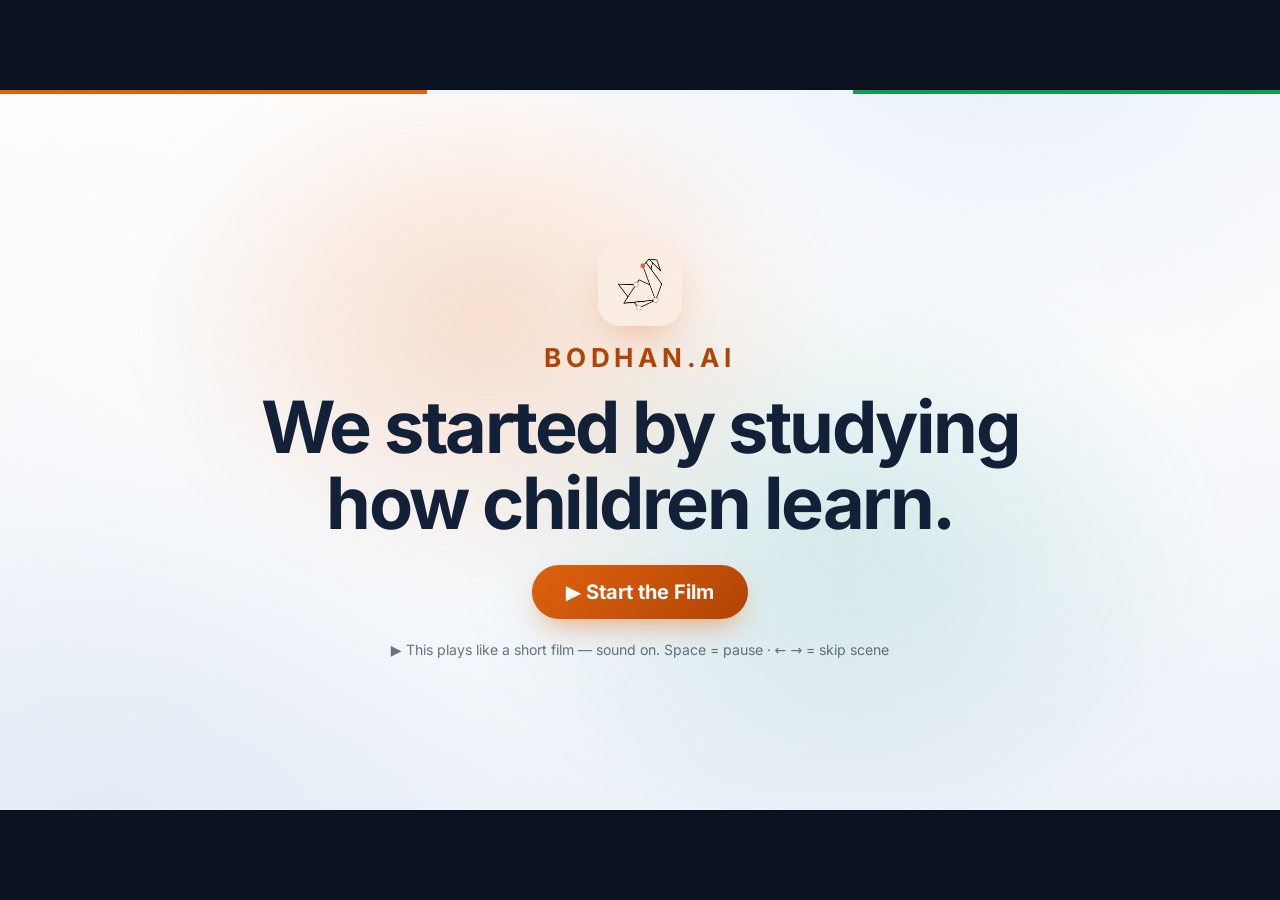
<file: film_MKfeedback1/index.html>
<!DOCTYPE html>
<html lang="en">
<head>
  <meta charset="UTF-8" />
  <meta name="viewport" content="width=device-width, initial-scale=1.0, viewport-fit=cover" />
  <title>TutorBot — Evidence-Based, Built for India</title>
  <link rel="icon" href="data:image/svg+xml,%3Csvg xmlns='http://www.w3.org/2000/svg' viewBox='0 0 100 100'%3E%3Crect width='100' height='100' rx='24' fill='%23FFF3EC'/%3E%3Cpath d='M22 60 L50 30 L72 44 L52 50 L64 70 L44 58 L30 72 Z' fill='none' stroke='%23EF6B35' stroke-width='5' stroke-linejoin='round'/%3E%3C/svg%3E" />
  <link rel="stylesheet" href="styles.css" />
</head>
<body data-scene="gate">
 <div id="screen"><!-- fixed 16:9 stage, scaled to fit any viewport so the layout never reflows -->
  <div class="tricolor" aria-hidden="true"></div>
  <div class="grain" aria-hidden="true"></div>
  <div id="wipe" class="wipe" aria-hidden="true"><span></span><span></span><span></span></div>

  <!-- ===== Start gate (also satisfies the browser autoplay gesture) ===== -->
  <div id="gate" class="gate">
    <div class="gate-aurora" aria-hidden="true"></div>
    <div class="gate-inner">
      <span class="bird bird-lg" aria-hidden="true">
        <img class="bmark" src="images/bodhan_mark.png" alt="Bodhan" />
      </span>
      <div class="gate-eyebrow" id="gateEyebrow">Capability Film · bodhan.ai</div>
      <h1 class="gate-title" id="gateTitle">One tutor. Every student.</h1>
      <button id="startBtn" class="start-btn" disabled>Loading…</button>
      <p class="gate-foot">▶ This plays like a short film — sound on. Space = pause · ← → = skip scene</p>
    </div>
  </div>

  <!-- ===== fixed brand mark ===== -->
  <div class="brand-fixed" aria-hidden="true">
    <span class="bird">
      <img class="bmark" src="images/bodhan_mark.png" alt="Bodhan" />
    </span>
    <span class="brand-text">Tutor<b>Bot</b></span>
  </div>

  <!-- ===== Full-screen stage ===== -->
  <main class="stage" id="stage" hidden>
    <div class="visual-layer" id="visualLayer"><!-- per-scene backdrop --></div>
    <div class="scrim" aria-hidden="true"></div>

    <div class="caption-layer" id="captionLayer">
      <div class="cap-kicker" id="capKicker"></div>
      <h2 class="cap-title" id="capTitle">—</h2>
      <div class="cap-sub" id="capSub"></div>
      <div class="cap-chips" id="chips"></div>
      <div class="cap-extra" id="sceneExtra"></div>
    </div>

    <!-- multilingual toggle (shown only on scenes that carry an example) -->
    <button class="ml-toggle" id="mlToggle" hidden>🌐 <span id="mlLabel">multilingual example</span></button>

    <div class="rail" id="rail" aria-hidden="true"><span class="rail-fill" id="railFill"></span></div>
    <div class="timecode" id="timecode" aria-hidden="true"></div>
    <div class="chapter" id="chapter" aria-hidden="true"></div>
  </main>
 </div><!-- /#screen -->

  <audio id="music" preload="auto" loop src="audio/music.mp3"></audio>
  <audio id="clipLessons" preload="auto" src="audio/tts_ashutosh.mp3"></audio>
  <audio id="clipAdmin" preload="auto" src="audio/tts_priya.mp3"></audio>

  <script src="reel.js"></script>
  <script src="app.js"></script>
</body>
</html>
</file>
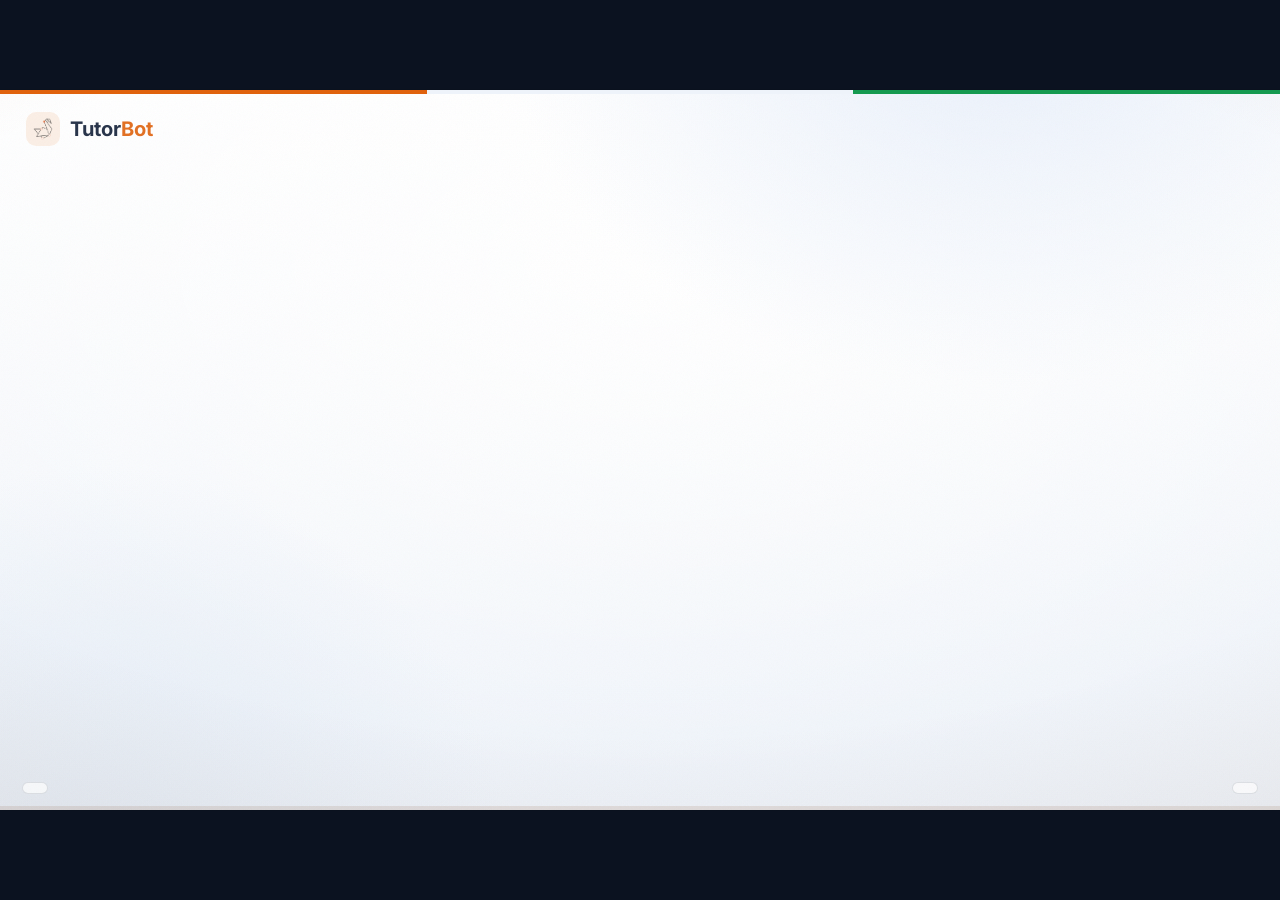
<file: film_MKfeedback1/_shot.html>
<!DOCTYPE html><html><head><meta charset="UTF-8"/><link rel="stylesheet" href="styles.css"/></head>
<body data-scene="gate"><div id="screen"><div class="tricolor"></div><div class="grain"></div><div id="wipe" class="wipe"></div>
<div id="gate" class="gate"><div class="gate-inner"><div class="gate-eyebrow" id="gateEyebrow"></div><h1 class="gate-title" id="gateTitle"></h1><button id="startBtn" class="start-btn" disabled>x</button></div></div>
<div class="brand-fixed"><span class="bird"><img class="bmark" src="images/bodhan_mark.png"></span><span class="brand-text">Tutor<b>Bot</b></span></div>
<main class="stage" id="stage" hidden><div class="visual-layer" id="visualLayer"></div><div class="scrim"></div>
<div class="caption-layer" id="captionLayer"><div class="cap-kicker" id="capKicker"></div><h2 class="cap-title" id="capTitle"></h2><div class="cap-sub" id="capSub"></div><div class="cap-chips" id="chips"></div><div class="cap-extra" id="sceneExtra"></div></div>
<button class="ml-toggle" id="mlToggle" hidden><span id="mlLabel"></span></button><div class="rail" id="rail"><span class="rail-fill" id="railFill"></span></div><div class="timecode" id="timecode"></div><div class="chapter" id="chapter"></div></main></div>
<audio id="music" src="audio/music.mp3"></audio><audio id="clipLessons" src="audio/tts_ashutosh.mp3"></audio><audio id="clipAdmin" src="audio/tts_priya.mp3"></audio>
<script src="reel.js"></script><script src="app.js"></script>
<script>(async function(){const q=new URLSearchParams(location.search),id=q.get("scene"),at=+(q.get("at"));for(let i=0;i<40&&document.getElementById("startBtn").disabled;i++)await new Promise(r=>setTimeout(r,80));const g=document.getElementById("gate");g.classList.add("hide");g.style.display="none";document.getElementById("stage").hidden=false;const i=Reel.scenes.findIndex(s=>s.id===id);Reel.goToScene(i);Reel.paused=true;document.getElementById("wipe").classList.remove("active");const sc=Reel.scenes[i];for(let t=0;t<=at;t+=80)sc.update(t);})();</script></body></html>
</file>
<file: film_MKfeedback1/styles.css>
/* ===================================================================
   TutorBot — capability film styles
   Warm, product-native design system (orange #E0620D / peach cards),
   themed per scene under body[data-scene="…"]. The engine sets
   body.dataset.scene on entry; --accent flows into accents everywhere.
   =================================================================== */
/* UI face — Inter (matches the team design tokens); TBSans kept as a fallback */
@font-face{font-family:"Inter";src:url("fonts/inter-300.woff2") format("woff2");font-weight:300;font-display:swap}
@font-face{font-family:"Inter";src:url("fonts/inter-400.woff2") format("woff2");font-weight:400;font-display:swap}
@font-face{font-family:"Inter";src:url("fonts/inter-500.woff2") format("woff2");font-weight:500;font-display:swap}
@font-face{font-family:"Inter";src:url("fonts/inter-600.woff2") format("woff2");font-weight:600;font-display:swap}
@font-face{font-family:"Inter";src:url("fonts/inter-700.woff2") format("woff2");font-weight:700;font-display:swap}
@font-face{font-family:"Inter";src:url("fonts/inter-800.woff2") format("woff2");font-weight:800;font-display:swap}
@font-face{font-family:"TBSans";src:url("fonts/sans.woff2") format("woff2");font-weight:400;font-display:swap}
@font-face{font-family:"TBSans";src:url("fonts/sansmed.woff2") format("woff2");font-weight:500;font-display:swap}
@font-face{font-family:"TBSans";src:url("fonts/sansbold.woff2") format("woff2");font-weight:700;font-display:swap}
@font-face{font-family:"TBDisplay";src:url("fonts/displaybold.woff2") format("woff2");font-weight:700;font-display:swap}
@font-face{font-family:"TBDisplay";src:url("fonts/display.woff2") format("woff2");font-weight:400;font-display:swap}

:root{
  /* ── design.md palette (cool "studio paper") mapped onto the film's token names ── */
  --bg:#EEF3FA; --bg2:#FFFFFF; --card:#FFFFFF;
  --ink:#122038; --ink2:rgba(18,32,56,.62); --line:rgba(18,32,56,.12); --line-2:rgba(18,32,56,.07);
  /* design.md accent palette (verbatim) */
  --saffron:#E0620D; --saffron2:#B24405; --amber:#CC820A; --teal:#0C8C82;
  --magenta:#CC1E74; --green:#159A50; --violet:#5B44D4; --sky:#1F6FD1;
  --accent:var(--saffron); --accent2:var(--teal);      /* saffron + teal (design default pairing) */
  --coral:linear-gradient(135deg,#E0620D,#B24405);
  --peach:#FBEEE4; --peach2:#F6DCC9;
  --surface:#FFFFFF; --surface-2:rgba(18,32,56,.045); --surface-3:rgba(18,32,56,.08);
  --ok:var(--green); --bad:#D6453F;
  --glow:0 6px 22px rgba(224,98,13,.30);
  --ease:cubic-bezier(.2,.8,.2,1); --ease-pop:cubic-bezier(.2,.9,.2,1);
  --shadow-1:0 1px 2px rgba(18,32,56,.06), 0 6px 20px rgba(18,32,56,.08);
  --shadow-2:0 6px 16px rgba(18,32,56,.08), 0 24px 60px rgba(18,32,56,.14);
  --font:"Inter","TBSans",-apple-system,"Segoe UI",system-ui,sans-serif;
  --disp:"Inter","TBSans",-apple-system,"Segoe UI",system-ui,sans-serif;   /* ONE typeface — Inter everywhere */
  /* per-script faces (Noto Sans), mirrored from the team tokens */
  --deva:"Noto Sans Devanagari","Inter","TBSans",sans-serif;
  --tamil:"Noto Sans Tamil","Inter","TBSans",sans-serif;
  --bengali:"Noto Sans Bengali","Inter","TBSans",sans-serif;
  --telugu:"Noto Sans Telugu","Inter","TBSans",sans-serif;
  --kannada:"Noto Sans Kannada","Inter","TBSans",sans-serif;
  --malayalam:"Noto Sans Malayalam","Inter","TBSans",sans-serif;
  --gujarati:"Noto Sans Gujarati","Inter","TBSans",sans-serif;
  --oriya:"Noto Sans Oriya","Inter","TBSans",sans-serif;

  /* ---- LOCKED type scale — the ONLY font sizes used across the film ----
     Display · Title(headline) · Body · Label, plus a prominent Kicker eyebrow. */
  /* design.md 4-tier scale (vw slopes mapped to the fixed-stage cqw unit) */
  --fs-display:clamp(40px,6cqw,72px);    --lh-display:1.05; --ls-display:-.035em;
  --fs-headline:clamp(28px,3.6cqw,40px); --lh-headline:1.14;--ls-headline:-.022em;
  --fs-body:clamp(15px,1.8cqw,20px);     --lh-body:1.5;     --ls-body:0em;
  --fs-label:clamp(13px,1.1cqw,15px);    --lh-label:1.3;    --ls-label:.02em;
  --fs-kicker:clamp(18px,2.2cqw,26px);   --ls-kicker:.18em;
  /* weights */
  --w-light:300; --w-normal:400; --w-medium:500; --w-semibold:600; --w-bold:700; --w-extrabold:800;
}
*{box-sizing:border-box;margin:0;padding:0}
html,body{height:100%}
/* mobile: pin the page to the VISIBLE viewport height so the centred 16:9 stage isn't
   pushed half below the browser toolbar */
@supports (height:100dvh){ html,body{height:100dvh} }
body{
  font-family:var(--font); color:var(--ink); overflow:hidden;
  margin:0; background:#0b1220;                 /* letterbox surround (only shows on off-16:9 displays) */
  display:grid; place-items:center;
  -webkit-font-smoothing:antialiased; text-rendering:optimizeLegibility;
  -webkit-text-size-adjust:100%; text-size-adjust:100%;
  touch-action:manipulation; -webkit-tap-highlight-color:transparent;
}
/* Responsive 16:9 canvas: as large as fits the VISIBLE viewport, centred. Container-query
   units (cqw/cqh) resolve against this box, so the design.md clamp() type scale keeps its
   caps (fonts never exceed the tier maxima). JS (fitScreen) refines the exact px fit + centre
   for mobile browsers; the CSS min()s are the fallback. */
#screen{
  position:fixed; left:50%; top:50%; transform:translate(-50%,-50%);
  width:min(100vw, 177.78vh); height:min(100vh, 56.25vw);
  overflow:hidden; container-type:size;
  background:
    radial-gradient(70cqw 74cqh at 78% -10%, #E9F0FB 0%, transparent 55%),
    radial-gradient(58cqw 84cqh at 8% 110%, #E4ECF6 0%, transparent 55%),
    radial-gradient(120% 120% at 50% 24%, #FFFFFF 0%, transparent 60%),
    linear-gradient(180deg,var(--bg2),var(--bg));
  box-shadow:0 0 0 1px rgba(0,0,0,.04);
}
@supports (height:100dvh){ #screen{ width:min(100vw, 177.78dvh); height:min(100dvh, 56.25vw); } }
/* ── Mobile: portrait "rotate to landscape" hint ── */
/* the stage now scales to fit any viewport (portrait plays as a widescreen strip), so the
   old "rotate your phone" blocker is no longer needed */
.rotate-hint{display:none}
b{font-weight:700}
.grad{color:var(--accent);font-weight:700}
.deva{font-family:var(--deva)}

/* ---- decorative film layers ---- */
.grain{position:absolute;inset:0;z-index:58;pointer-events:none;opacity:.04;mix-blend-mode:multiply;
  background-image:url("data:image/svg+xml,%3Csvg xmlns='http://www.w3.org/2000/svg' width='120' height='120'%3E%3Cfilter id='n'%3E%3CfeTurbulence type='fractalNoise' baseFrequency='.85' numOctaves='2'/%3E%3C/filter%3E%3Crect width='100%25' height='100%25' filter='url(%23n)'/%3E%3C/svg%3E");}
/* signature tricolor top strip (saffron · paper · green) */
.tricolor{position:absolute;top:0;left:0;right:0;height:4px;z-index:60;pointer-events:none;
  background:linear-gradient(90deg,#E0620D 0 33.34%, #EEF3FA 33.34% 66.67%, #159A50 66.67% 100%)}
/* scene transition: a soft, wide, low-opacity light pass (gentle — not a hard colour band) */
.wipe{position:absolute;inset:0;z-index:55;pointer-events:none;opacity:0;
  background:linear-gradient(100deg, transparent 0 30%, rgba(224,98,13,.10) 46%, rgba(12,140,130,.09) 56%, transparent 74% 100%);
  background-size:300% 100%; background-position:130% 0}
.wipe span{display:none}
.wipe.active{animation:wipeSweep .8s cubic-bezier(.4,0,.2,1) forwards}
@keyframes wipeSweep{0%{opacity:0;background-position:130% 0}30%{opacity:1}100%{opacity:0;background-position:-55% 0}}

/* =====================================================================
   Gate
   ===================================================================== */
.gate{position:absolute;inset:0;z-index:50;display:grid;place-items:center;text-align:center;
  transition:opacity .6s ease, transform .6s ease}
.gate.hide{opacity:0;transform:scale(1.04);pointer-events:none}
.gate-aurora{position:absolute;inset:0;z-index:-1;filter:blur(24px);
  background:
    radial-gradient(560px 440px at 38% 32%, rgba(224,98,13,.20) 0%, transparent 62%),
    radial-gradient(600px 480px at 66% 64%, rgba(12,140,130,.15) 0%, transparent 62%);
  animation:breathe 7s ease-in-out infinite}
@keyframes breathe{50%{opacity:.6;transform:scale(1.06)}}
.gate-inner{display:flex;flex-direction:column;align-items:center;gap:16px;padding:24px}
.gate-eyebrow{font-size:var(--fs-label);letter-spacing:.28em;text-transform:uppercase;color:var(--saffron2);font-weight:var(--w-bold)}
.gate-title{font-family:var(--disp);font-size:var(--fs-display);line-height:var(--lh-display);font-weight:var(--w-bold);letter-spacing:var(--ls-display);color:var(--ink);max-width:18ch;text-wrap:balance}
.gate-foot{color:var(--ink2);font-size:var(--fs-label);margin-top:6px}
.start-btn{margin-top:8px;font-family:var(--font);font-weight:700;font-size:var(--fs-body);color:#fff;
  background:var(--coral);border:0;border-radius:100px;padding:15px 34px;cursor:pointer;
  box-shadow:0 12px 30px -10px rgba(224,98,13,.6);transition:transform .15s ease, box-shadow .15s ease}
.start-btn:hover:not(:disabled){transform:translateY(-2px);box-shadow:0 18px 40px -12px rgba(224,98,13,.7)}
.start-btn:disabled{opacity:.6;cursor:default;background:#e9d9cc;color:#a7907f;box-shadow:none}

/* bird mark */
.bird{display:inline-grid;place-items:center;width:40px;height:40px;border-radius:12px;background:var(--peach)}
.bird svg{width:74%;height:74%}
.bird-path{fill:none;stroke:var(--accent);stroke-width:5;stroke-linejoin:round;stroke-linecap:round}
.bird-lg{width:84px;height:84px;border-radius:22px;box-shadow:0 16px 40px -16px rgba(224,98,13,.5)}
.bird-svg{width:100%;height:100%}
/* official Bodhan logo image — sits inside the peach badges with a little breathing room */
.bmark{display:block;width:100%;height:100%;object-fit:contain;padding:14%}
.av .bmark,.ct-mark .bmark,.hm-av .bmark{padding:12%}

/* fixed brand */
.brand-fixed{position:absolute;top:22px;left:26px;z-index:40;display:flex;align-items:center;gap:10px;opacity:0;transition:opacity .5s ease .3s}
.stage:not([hidden])~*,.stage:not([hidden]) ~ .brand-fixed{}
body:has(.stage:not([hidden])) .brand-fixed{opacity:.9}
.brand-fixed .bird{width:34px;height:34px;border-radius:10px}
.brand-text{font-family:var(--disp);font-weight:700;font-size:var(--fs-body);color:var(--ink)}
.brand-text b{color:var(--accent)}
/* on the dark closing card the fixed brand mark must invert to stay visible */
body.end-dark .brand-text{color:#fff}
body.end-dark .brand-text b{color:#FFC486}
body.end-dark .brand-fixed .bmark{filter:brightness(0) invert(1)}

/* =====================================================================
   Stage + layers
   ===================================================================== */
.stage{position:absolute;inset:0;z-index:10;overflow:hidden}
.visual-layer{position:absolute;inset:0;z-index:1}
.scrim{position:absolute;inset:0;z-index:2;pointer-events:none;
  background:radial-gradient(120% 90% at 50% 40%, transparent 55%, rgba(120,70,30,.10) 100%)}
.viz{position:absolute;inset:0;overflow:hidden}
.viz-tint{background:transparent}

/* backdrops */
.viz-aurora::before,.viz-aurora::after{content:"";position:absolute;border-radius:50%;filter:blur(60px);opacity:.55}
.viz-aurora::before{width:52cqw;height:52cqw;left:-10cqw;top:-14cqw;background:radial-gradient(circle,#FFD9BC,transparent 65%);animation:float1 16s ease-in-out infinite}
.viz-aurora::after{width:46cqw;height:46cqw;right:-8cqw;bottom:-12cqw;background:radial-gradient(circle,#FFE7C4,transparent 65%);animation:float2 20s ease-in-out infinite}
@keyframes float1{50%{transform:translate(4cqw,3cqw) scale(1.08)}}
@keyframes float2{50%{transform:translate(-3cqw,-4cqw) scale(1.1)}}
.mote{position:absolute;width:var(--s);height:var(--s);border-radius:50%;background:radial-gradient(circle,#FBAF6E,#F58A4200);opacity:.5;animation:moteUp linear infinite}
@keyframes moteUp{0%{transform:translateY(10px);opacity:0}15%{opacity:.6}100%{transform:translateY(-90px);opacity:0}}
.viz-stars{background:radial-gradient(1000px 700px at 50% 30%, #FFF3E6 0%, transparent 60%)}
.star{position:absolute;width:var(--s);height:var(--s);border-radius:50%;background:var(--accent);opacity:.35;animation:tw ease-in-out infinite}
@keyframes tw{50%{opacity:.85;transform:scale(1.4)}}
.viz-desk{background:linear-gradient(180deg,#2c2320,#3a2c24)}
.viz-desk .lamp-glow{position:absolute;right:14%;top:-6%;width:60cqw;height:80cqh;border-radius:50%;
  background:radial-gradient(circle at 70% 20%, rgba(255,196,120,.5), transparent 60%);filter:blur(30px)}
.viz-desk .paper{position:absolute;width:120px;height:150px;background:#f6ead8;border-radius:4px;
  transform:rotate(var(--rot));box-shadow:0 8px 20px rgba(0,0,0,.35);opacity:.9;animation:paperIn .8s ease both}
@keyframes paperIn{from{opacity:0;transform:translateY(20px) rotate(var(--rot))}}

/* =====================================================================
   Caption (top band) + rail + chapter + ml toggle
   ===================================================================== */
.caption-layer{position:absolute;z-index:6;top:5cqh;left:0;right:0;text-align:center;padding:0 6cqw;pointer-events:none}
.caption-layer.enter{animation:capIn .6s cubic-bezier(.2,.7,.2,1)}
@keyframes capIn{from{opacity:0;transform:translateY(-10px)}}
.cap-kicker{font-size:var(--fs-headline);letter-spacing:.2em;text-transform:uppercase;color:var(--accent);font-weight:var(--w-bold);margin-bottom:14px}
.cap-title{font-family:var(--disp);font-weight:var(--w-bold);font-size:var(--fs-headline);line-height:var(--lh-headline);letter-spacing:var(--ls-headline);color:var(--ink);max-width:22ch;margin:0 auto;text-wrap:balance}
.cap-sub{margin-top:10px;color:var(--ink2);font-size:var(--fs-body);line-height:var(--lh-body);letter-spacing:var(--ls-body);max-width:56ch;margin-inline:auto}
.cap-chips{display:flex;gap:8px;justify-content:center;flex-wrap:wrap;margin-top:12px}
.chip{display:inline-flex;align-items:center;gap:6px;background:var(--card);border:1px solid var(--line);
  border-radius:100px;padding:6px 12px;font-size:var(--fs-label);font-weight:500;color:var(--ink2);box-shadow:0 4px 12px -8px rgba(0,0,0,.2)}
.chip.hot{background:var(--peach);border-color:var(--peach2);color:var(--accent);font-weight:700}
.chip .ico{font-size:var(--fs-label)}
.text-pop{animation:pop .5s cubic-bezier(.2,.8,.2,1)}
@keyframes pop{from{opacity:0;transform:translateY(8px) scale(.98)}}

.rail{position:absolute;left:0;right:0;bottom:0;height:4px;background:rgba(120,70,30,.12);z-index:8}
.rail-fill{display:block;height:100%;width:0;background:var(--coral);transition:width .12s linear}
.chapter{position:absolute;bottom:16px;right:22px;z-index:8;font-size:var(--fs-label);letter-spacing:.06em;color:var(--ink2);
  background:rgba(255,255,255,.7);border:1px solid var(--line);border-radius:100px;padding:5px 12px;backdrop-filter:blur(6px)}
/* video-style elapsed / total time readout (bottom-left, above the progress rail) */
.timecode{position:absolute;bottom:16px;left:22px;z-index:8;font-size:var(--fs-label);letter-spacing:.04em;
  font-variant-numeric:tabular-nums;color:var(--ink2);background:rgba(255,255,255,.7);border:1px solid var(--line);
  border-radius:100px;padding:5px 12px;backdrop-filter:blur(6px)}
body.end-dark .timecode{background:rgba(255,255,255,.12);border-color:rgba(255,255,255,.18);color:#f0dccb}
.ml-toggle{position:absolute;bottom:16px;left:22px;z-index:9;cursor:pointer;font-family:var(--font);font-weight:600;font-size:var(--fs-label);
  color:var(--ink2);background:rgba(255,255,255,.8);border:1px solid var(--line);border-radius:100px;padding:8px 14px;
  backdrop-filter:blur(6px);transition:all .15s ease}
.ml-toggle:hover{color:var(--accent);border-color:var(--accent2)}
.ml-toggle.on{background:var(--peach);border-color:var(--accent);color:var(--accent)}
body.paused .stage::after{content:"⏸ paused — click or Space to resume";position:absolute;z-index:20;left:50%;bottom:52px;transform:translateX(-50%);
  background:rgba(36,31,27,.82);color:#fff;padding:8px 16px;border-radius:100px;font-size:var(--fs-label);letter-spacing:.04em}

/* =====================================================================
   Center card (middle region) + shared card head
   ===================================================================== */
.center-card{position:absolute;z-index:5;left:50%;transform:translateX(-50%);
  top:23cqh;bottom:11cqh;width:min(1120px,92cqw);
  display:flex;flex-direction:column;align-items:center;justify-content:center;gap:18px}
.card-head{text-align:center}
.card-title{font-family:var(--disp);font-weight:var(--w-bold);font-size:var(--fs-body);line-height:var(--lh-headline);letter-spacing:var(--ls-headline);color:var(--ink);margin:6px 0}
/* design.md rvUp: rise 30px + de-blur 9px + fade, on the signature ease */
[data-seq]{opacity:0;transform:translateY(30px);filter:blur(9px);transition:opacity .72s var(--ease), transform .72s var(--ease), filter .72s var(--ease)}
[data-seq].on{opacity:1;transform:none;filter:none}

/* =====================================================================
   Open scene
   ===================================================================== */
.open-card{justify-content:center;gap:6px}
.o-swap{font-family:var(--disp);font-weight:700;color:var(--ink);min-height:1.2em;
  font-size:var(--fs-display);line-height:1.05;letter-spacing:-.02em}
/* "Meet" matches the opening lines (inherits .o-swap size/weight/colour), with a gentle grow-in */
.o-tease{animation:teaseGrow 1s cubic-bezier(.2,.8,.2,1) forwards}
@keyframes teaseGrow{from{transform:scale(.6);opacity:0}}
.o-logo{color:var(--accent);display:inline-flex;align-items:center;gap:14px;font-size:var(--fs-display)}
.o-logo .mark-inline{width:.9em;height:.9em;background:var(--peach);border-radius:.2em;display:inline-grid;place-items:center}
.o-logo .mark-inline svg{width:74%}
.o-swap.gone{opacity:0;transform:translateY(-16px) scale(.96);transition:all .55s ease}
.o-specs{display:flex;flex-direction:column;gap:6px;opacity:0;margin-top:14px;transition:opacity .4s ease}
.o-specs.show{opacity:1}
.o-specs.gone{opacity:0;transition:opacity .5s ease}
.o-spec{font-size:var(--fs-body);color:var(--ink2);font-weight:500;min-height:1.3em}
.o-final{font-family:var(--disp);font-weight:var(--w-bold);font-size:var(--fs-display);line-height:var(--lh-display);letter-spacing:var(--ls-display);color:var(--accent);opacity:0;transition:opacity .5s ease}
.o-final.show{opacity:1}

/* =====================================================================
   Chat frame + bubbles
   ===================================================================== */
.chat-card{gap:14px}
.chat-card.with-proof{flex-direction:row;align-items:stretch;justify-content:center;gap:24px}
.chat-frame{width:min(640px,92cqw);height:100%;max-height:60cqh;background:var(--card);border:1px solid var(--line);
  border-radius:22px;box-shadow:0 30px 70px -30px rgba(18,32,56,.45);display:flex;flex-direction:column;overflow:hidden}
.chat-top{display:flex;align-items:center;gap:10px;padding:12px 16px;border-bottom:1px solid var(--line);background:var(--bg2)}
.ct-mark{width:30px;height:30px;border-radius:9px;background:var(--peach);display:inline-grid;place-items:center}
.ct-mark svg{width:70%}.ct-mark .bird-path{stroke:var(--accent)}
.ct-name{font-weight:700;color:var(--ink)}
.ct-name b{color:var(--accent);font-weight:700}
.ct-subj{margin-left:auto;font-size:var(--fs-label);color:var(--ink2);background:var(--bg);border:1px solid var(--line);border-radius:100px;padding:4px 10px}
.ct-ml{margin-left:8px;font-size:var(--fs-label);color:var(--saffron2);background:var(--peach);border-radius:100px;padding:4px 10px;font-weight:600}
.chat-scroll{flex:1;overflow:hidden;padding:18px;display:flex;flex-direction:column;gap:14px;scroll-behavior:smooth}
.msg{display:flex;gap:10px;max-width:86%;opacity:0;transform:translateY(10px);transition:opacity .4s ease, transform .4s cubic-bezier(.2,.8,.2,1)}
.msg.in{opacity:1;transform:none}
.msg.student{align-self:flex-end;flex-direction:row-reverse}
.msg .av{flex:none;width:32px;height:32px;border-radius:9px;background:var(--peach);display:grid;place-items:center;margin-top:2px}
.msg .av svg{width:70%}.msg .av .bird-path{stroke:var(--accent)}
.bwrap{display:flex;flex-direction:column;gap:3px}
.bhead{font-size:var(--fs-label);font-weight:700;color:var(--saffron2);letter-spacing:.02em}
.bub{padding:12px 16px;border-radius:16px;font-size:var(--fs-body);line-height:1.45;position:relative}
.msg.bot .bub{background:var(--bg2);border:1px solid var(--line);border-top-left-radius:5px;color:var(--ink)}
.msg.bot .bub.q{background:var(--peach);border-color:var(--peach2)}
.msg.student .bub{background:#E9EEF7;color:var(--ink);border:1px solid var(--line);border-top-right-radius:5px;font-weight:500}
.qtag{display:block;font-size:var(--fs-label);font-weight:700;color:var(--saffron2);text-transform:uppercase;letter-spacing:.08em;margin-bottom:4px}
.msg.student .bub.win{background:rgba(21,154,80,.12);border:1px solid rgba(21,154,80,.30);color:var(--ink)}
.wintag{display:inline-block;margin-left:8px;font-size:var(--fs-label);font-weight:700;color:var(--green);opacity:.95}
.bub.dots{display:flex;gap:5px;padding:14px 16px}
.bub.dots i{width:7px;height:7px;border-radius:50%;background:var(--accent2);animation:dot 1.1s ease-in-out infinite}
.bub.dots i:nth-child(2){animation-delay:.15s}.bub.dots i:nth-child(3){animation-delay:.3s}
@keyframes dot{0%,60%,100%{opacity:.3;transform:translateY(0)}30%{opacity:1;transform:translateY(-4px)}}

/* real-product proof inset next to a mock */
.proof-inset{width:min(430px,40cqw);align-self:center}
.proof-float{position:absolute;right:-1cqw;bottom:-2cqh;width:min(300px,26cqw);z-index:6;transform:rotate(2deg)}
.proof-corner{position:absolute;right:0;bottom:0;width:min(360px,30cqw)}

/* =====================================================================
   Framed screenshot (browser chrome + camera push)
   ===================================================================== */
.shot{background:var(--card);border:1px solid var(--line);border-radius:14px;overflow:hidden;
  box-shadow:0 30px 70px -30px rgba(18,32,56,.5);display:flex;flex-direction:column;max-height:100%}
.shot-card{justify-content:center}
.shot-card .shot{width:min(880px,86cqw)}
.shot.tall .shot-view{max-height:52cqh}
.shot-bar{display:flex;align-items:center;gap:7px;padding:9px 13px;background:var(--bg2);border-bottom:1px solid var(--line)}
.shot-bar i{width:10px;height:10px;border-radius:50%;background:#e6cdbb}
.shot-bar i:nth-child(1){background:#ff5f57}.shot-bar i:nth-child(2){background:#febc2e}.shot-bar i:nth-child(3){background:#28c840}
.shot-url{margin-left:10px;font-size:var(--fs-label);color:var(--ink2);background:var(--bg);border:1px solid var(--line);border-radius:100px;padding:3px 12px}
.shot-view{position:relative;overflow:hidden;background:#fff}
.shot-view img{display:block;width:100%;height:auto;object-fit:cover}
.shot-view img.push{animation:kenburns 12s ease-out forwards;transform-origin:33% 50%}
@keyframes kenburns{from{transform:scale(1)}to{transform:scale(1.28)}}
.shot-cap{padding:9px 14px;font-size:var(--fs-label);color:var(--ink2);background:var(--bg2);border-top:1px solid var(--line);text-align:center}
.shot-pin{position:absolute;z-index:3;opacity:0;transform:scale(.6);transition:opacity .5s ease,transform .5s cubic-bezier(.2,.8,.2,1)}
.shot-pin.on{opacity:1;transform:none}
.shot-pin span{display:block;width:22px;height:22px;border-radius:50%;border:3px solid var(--accent);box-shadow:0 0 0 6px rgba(224,98,13,.25);animation:ping 1.6s ease-out infinite}
@keyframes ping{0%{box-shadow:0 0 0 4px rgba(224,98,13,.35)}100%{box-shadow:0 0 0 16px rgba(224,98,13,0)}}
.shot-pin em{position:absolute;left:28px;top:-2px;white-space:nowrap;font-style:normal;font-size:var(--fs-label);font-weight:700;color:#fff;background:var(--accent);padding:4px 10px;border-radius:100px}
.shot-note{max-width:60ch;text-align:center;color:var(--ink);font-size:var(--fs-body);background:var(--card);border:1px solid var(--line);border-left:4px solid var(--accent);border-radius:10px;padding:12px 18px}

/* =====================================================================
   IKS split screen
   ===================================================================== */
.split{display:flex;align-items:stretch;gap:18px;width:100%;justify-content:center}
.split-pane{flex:1;max-width:420px;background:var(--card);border:1px solid var(--line);border-radius:16px;padding:20px 22px;
  box-shadow:0 20px 50px -30px rgba(18,32,56,.4)}
.sp-old{background:linear-gradient(180deg,#fbf1e2,#f6e7d2);border-color:#ecd9bf}
.sp-tag{font-size:var(--fs-label);letter-spacing:.14em;text-transform:uppercase;color:var(--saffron2);font-weight:700;margin-bottom:12px}
.verse{font-family:var(--deva);font-size:var(--fs-body);line-height:1.7;color:var(--ink);white-space:pre-wrap;margin-bottom:12px}
.sp-gloss{font-size:var(--fs-label);color:var(--ink2);font-style:italic;line-height:1.5}
.split-arrow{align-self:center;font-size:var(--fs-headline);color:var(--accent);font-weight:700}
.sp-title{font-family:var(--disp);font-weight:700;font-size:var(--fs-body);color:var(--ink);margin:2px 0 10px}
.sp-body{font-size:var(--fs-body);color:var(--ink2);line-height:1.55}
.sp-eqn{margin-top:16px;font-family:var(--disp);font-size:var(--fs-headline);font-weight:700;color:var(--accent);text-align:center;
  background:var(--peach);border-radius:12px;padding:14px}
.bridge{text-align:center;max-width:60ch;color:var(--ink);font-size:var(--fs-body);font-weight:500}

/* =====================================================================
   Active-learning sim
   ===================================================================== */
.active-card{position:relative}
.sim{width:min(760px,90cqw);background:var(--card);border:1px solid var(--line);border-radius:18px;padding:22px 26px;
  box-shadow:0 26px 60px -30px rgba(18,32,56,.45)}
.sim-head{font-family:var(--disp);font-weight:700;font-size:var(--fs-body);color:var(--ink)}
.sim-intro{color:var(--ink2);font-size:var(--fs-body);line-height:1.45;margin:5px 0 12px;max-width:62ch}
.sim-stage{display:flex;gap:18px;align-items:center;flex-wrap:wrap}
.ramp-svg{flex:1;min-width:320px;height:auto;background:linear-gradient(180deg,#fff,#fdf6ee);border-radius:12px;border:1px solid var(--line)}
.ramp-svg .ground{stroke:#d9c5b3;stroke-width:2}
.ramp-svg .ramp{fill:rgba(224,98,13,.12);stroke:var(--accent);stroke-width:2.5;stroke-linejoin:round}
.ramp-svg .ball{fill:var(--accent);filter:drop-shadow(0 3px 4px rgba(0,0,0,.25))}
.ramp-svg .angle-arc{fill:none;stroke:var(--accent2);stroke-width:2;stroke-dasharray:3 3}
.ramp-svg .angle-lbl{fill:var(--accent);font:700 18px var(--font)}
.ramp-svg .drag-handle circle{fill:#fff;stroke:var(--accent);stroke-width:2.5}
.ramp-svg .drag-handle text{fill:var(--accent);font:700 15.6px var(--font);text-anchor:middle}
.sim-stats{display:flex;flex-direction:column;gap:10px;min-width:150px}
.sim-stats .st{background:var(--bg2);border:1px solid var(--line);border-radius:12px;padding:10px 14px;text-align:center}
.sim-stats .sv{font-family:var(--disp);font-weight:700;font-size:var(--fs-body);color:var(--accent)}
.sim-stats .sl{font-size:var(--fs-label);color:var(--ink2)}
.sim-tip{margin-top:14px;background:var(--peach);border-left:4px solid var(--accent);border-radius:10px;padding:11px 16px;font-size:var(--fs-body);color:var(--ink);line-height:1.5}

/* =====================================================================
   MCQ
   ===================================================================== */
.mcq{width:min(640px,90cqw);background:var(--card);border:1px solid var(--line);border-radius:18px;padding:24px;box-shadow:0 26px 60px -30px rgba(18,32,56,.45)}
.mcq-q{font-family:var(--disp);font-weight:700;font-size:var(--fs-headline);color:var(--ink);margin-bottom:16px}
.mcq-opts{display:grid;gap:10px}
.mcq-opt{display:flex;align-items:center;gap:12px;padding:13px 16px;border:1.5px solid var(--line);border-radius:12px;font-size:var(--fs-body);color:var(--ink);transition:all .3s ease;position:relative}
.mcq-opt .ok{width:26px;height:26px;border-radius:8px;background:var(--bg2);display:grid;place-items:center;font-weight:700;font-size:var(--fs-label);color:var(--ink2)}
.mcq-opt .mark{margin-left:auto;font-weight:700;font-size:var(--fs-body)}
.mcq-opt.picked{border-color:var(--bad);background:#fdecea}
.mcq-opt.picked .ok{background:var(--bad);color:#fff}
.mcq-opt.picked .mark{color:var(--bad)}
.mcq-opt.wrong{animation:shake .4s}
@keyframes shake{25%{transform:translateX(-6px)}75%{transform:translateX(6px)}}
.mcq-opt.correct{border-color:var(--ok);background:#e9f7f0}
.mcq-opt.correct .ok{background:var(--ok);color:#fff}
.mcq-opt.correct .mark{color:var(--ok)}
.follow{width:min(640px,90cqw);margin-top:16px;background:var(--peach);border-left:4px solid var(--accent);border-radius:12px;padding:16px 20px;
  opacity:0;transform:translateY(12px);transition:opacity .5s ease,transform .5s cubic-bezier(.2,.8,.2,1)}
.follow.on{opacity:1;transform:none}
.follow-body{font-size:var(--fs-body);color:var(--ink);line-height:1.5;margin-top:4px}

/* =====================================================================
   Hints
   ===================================================================== */
.hints-card{flex-direction:row;align-items:center;gap:26px}
.hint-stack{display:flex;flex-direction:column;gap:12px;width:min(430px,42cqw)}
.hint-card2{background:var(--peach);border-left:4px solid var(--accent);border-radius:12px;padding:14px 18px;box-shadow:0 12px 30px -20px rgba(18,32,56,.5)}
.hint-card2:nth-child(2){background:#fce6d4}
.hint-card2:nth-child(3){background:#fbdcc2}
.hc-tag{font-size:var(--fs-label);letter-spacing:.1em;font-weight:700;color:var(--saffron2);margin-bottom:6px}
.hc-body{font-size:var(--fs-body);color:var(--ink);line-height:1.5}

/* =====================================================================
   Turn to teachers
   ===================================================================== */
.turn-card .card-title{color:#fff}
.turn-card .cap-kicker{color:#FFC486}
.turn-punch{font-family:var(--disp);font-weight:700;font-size:var(--fs-headline);color:#fff;text-align:center;max-width:24ch;line-height:1.25}
body[data-scene="turn"] .scrim{background:radial-gradient(120% 90% at 60% 30%, transparent 40%, rgba(20,12,8,.5) 100%)}

/* =====================================================================
   Lesson plans (5E)
   ===================================================================== */
.lessons-card{flex-direction:row;align-items:stretch;gap:24px;justify-content:center}
.prompt-bar{display:flex;align-items:center;gap:10px;background:var(--card);border:1px solid var(--line);border-radius:100px;padding:12px 20px;
  box-shadow:0 12px 30px -20px rgba(0,0,0,.3);margin-bottom:14px}
.pb-label{font-size:var(--fs-label);font-weight:700;color:#fff;background:var(--coral);border-radius:100px;padding:4px 10px}
.pb-text{font-size:var(--fs-body);color:var(--ink);flex:1}
.pb-caret{color:var(--accent);animation:blink 1s steps(1) infinite}
@keyframes blink{50%{opacity:0}}
.lessons-card .with-proof,.lessons-card{}
.lessons-card>div:first-child,.plan-5e{width:min(540px,50cqw)}
.lessons-card{flex-direction:column;align-items:center}
.lessons-card.with-proof{flex-direction:row}
.plan-5e{display:flex;flex-direction:column;gap:8px}
.plan-row{display:flex;gap:14px;align-items:center;background:var(--card);border:1px solid var(--line);border-radius:12px;padding:11px 16px;
  opacity:0;transform:translateX(-16px);transition:opacity .45s ease,transform .45s cubic-bezier(.2,.8,.2,1)}
.plan-row.on{opacity:1;transform:none}
.plan-row .pe{flex:none;width:88px;font-weight:700;color:var(--saffron2);font-size:var(--fs-label)}
.plan-row .pt{font-size:var(--fs-label);color:var(--ink);line-height:1.4}
.lessons-card .proof-inset{opacity:0;transform:translateY(16px);transition:opacity .5s ease,transform .5s ease}
.lessons-card .proof-inset.on{opacity:1;transform:none}

/* =====================================================================
   Worksheets fan-out
   ===================================================================== */
.ws-card-wrap{}
.ws-fan{display:flex;gap:16px;justify-content:center;perspective:1000px}
.ws-card{width:min(220px,21cqw);min-height:230px;background:var(--card);border:1px solid var(--line);border-radius:16px;padding:18px;
  box-shadow:0 24px 50px -28px rgba(18,32,56,.5);transform:rotate(calc(var(--i)*3deg)) translateY(calc(abs(var(--i))*6px))}
.ws-card .ws-level{font-size:var(--fs-label);font-weight:700;letter-spacing:.08em;text-transform:uppercase;color:#fff;border-radius:100px;padding:5px 12px;display:inline-block}
.ws-card.t-a .ws-level{background:#5aa9e6}.ws-card.t-b .ws-level{background:#2fa36b}
.ws-card.t-c .ws-level{background:#E0620D}.ws-card.t-d .ws-level{background:#8b5cf6}
.ws-desc{margin:16px 0;font-family:var(--disp);font-weight:700;font-size:var(--fs-body);color:var(--ink);line-height:1.3;min-height:3em}
.ws-note{font-size:var(--fs-label);color:var(--ink2);line-height:1.45;border-top:1px dashed var(--line);padding-top:10px}

/* =====================================================================
   Local context swap
   ===================================================================== */
.local-card{flex-direction:row;gap:26px;align-items:center}
.swaps{display:flex;flex-direction:column;gap:14px;width:min(560px,52cqw)}
.swap-row{display:flex;align-items:center;gap:14px;background:var(--card);border:1px solid var(--line);border-radius:14px;padding:14px 18px;
  box-shadow:0 16px 40px -28px rgba(0,0,0,.4)}
.sw-before{flex:1;color:var(--ink2);text-decoration:line-through;text-decoration-color:var(--bad);font-size:var(--fs-body);transition:opacity .4s}
.sw-arrow{color:var(--accent);font-weight:700}
.sw-after{flex:1;color:var(--ink);font-weight:600;font-size:var(--fs-body);opacity:.25;transition:opacity .5s ease}
.swap-row.swapped .sw-after{opacity:1}
.swap-row.swapped .sw-before{opacity:.45}

/* =====================================================================
   Misconception
   ===================================================================== */
.miss-card{flex-direction:row;gap:26px;align-items:center}
.miss{width:min(520px,50cqw)}
.miss-grid{display:grid;grid-template-columns:1fr 1fr;gap:10px}
.miss-row{display:flex;align-items:center;gap:8px;background:var(--card);border:1px solid var(--line);border-radius:10px;padding:10px 14px;font-size:var(--fs-body)}
.miss-row .mq{color:var(--ink);font-weight:600}
.miss-row .ma{color:var(--bad);font-weight:700;margin-left:auto}
.miss-row .mx{color:var(--bad)}
.miss-row.on{border-color:#f3c4bf;background:#fdeeec}
.miss-pattern{margin-top:16px;background:var(--peach);border-left:4px solid var(--accent);border-radius:12px;padding:16px 20px;font-size:var(--fs-body);color:var(--ink);line-height:1.5;
  opacity:0;transform:translateY(12px);transition:opacity .5s ease,transform .5s cubic-bezier(.2,.8,.2,1)}
.miss-pattern.on{opacity:1;transform:none}

/* =====================================================================
   Close
   ===================================================================== */
.close-cols{display:flex;align-items:center;gap:36px}
.cc{display:flex;flex-direction:column;gap:14px}
.cc-line{font-family:var(--disp);font-weight:var(--w-bold);font-size:var(--fs-headline);line-height:var(--lh-headline);letter-spacing:var(--ls-headline);color:var(--ink)}
.cc.b .cc-line{color:var(--accent)}
.cc-div{width:2px;align-self:stretch;background:var(--line);border-radius:2px}
.end-card{position:absolute;inset:0;z-index:7;display:flex;flex-direction:column;align-items:center;justify-content:center;gap:12px;text-align:center;
  animation:capIn .7s ease}
.end-eyebrow{margin-top:6px;font-size:var(--fs-label);letter-spacing:.28em;text-transform:uppercase;color:var(--saffron2);font-weight:var(--w-bold)}
.end-title{font-family:var(--disp);font-weight:var(--w-bold);font-size:var(--fs-display);line-height:var(--lh-display);color:var(--ink);letter-spacing:var(--ls-display)}
.end-sub{color:var(--ink2);font-size:var(--fs-body)}
.logo-grid{display:flex;gap:14px;margin:18px 0 6px;flex-wrap:wrap;justify-content:center}
.logo-chip{background:var(--card);border:1px dashed var(--line);border-radius:14px;padding:14px 22px;min-width:150px}
.logo-chip.ph .ln{font-weight:700;color:var(--ink)}
.logo-chip .tag{font-size:var(--fs-label);color:var(--ink2);margin-top:3px;letter-spacing:.08em}
.replay-btn{margin-top:8px}

/* =====================================================================
   Responsive
   ===================================================================== */
@media (max-width:900px){
  .chat-card.with-proof,.hints-card,.lessons-card.with-proof,.local-card,.miss-card{flex-direction:column}
  .proof-inset{width:min(520px,86cqw)}
  .proof-float,.proof-corner{display:none}
  .miss-grid{grid-template-columns:1fr}
  .split{flex-direction:column}.split-arrow{transform:rotate(90deg)}
  .center-card{top:26cqh;bottom:8cqh}
  .pipe{flex-wrap:wrap}.pipe-arrow{transform:rotate(90deg)}
  .measure-grid{grid-template-columns:repeat(2,1fr)}
  .ws2-row,.lp2-tracks,.notes{flex-direction:column}
  .scaf-card{flex-direction:column}
}

/* =====================================================================
   MK-feedback cut — additional scene styles
   ===================================================================== */
/* long open payoff line */
.o-final{max-width:22ch;margin-inline:auto;line-height:1.22;text-align:center}

/* shared timed caption-callout */
.beat-cap{max-width:66ch;text-align:center;color:var(--ink);font-size:var(--fs-body);line-height:1.5;
  background:var(--peach);border:1px solid var(--peach2);border-radius:12px;padding:11px 18px;
  opacity:0;transform:translateY(10px);transition:opacity .5s ease,transform .5s cubic-bezier(.2,.8,.2,1)}
.beat-cap.on{opacity:1;transform:none}

/* --- Section 1 · Foundation pipeline --- */
.found-card{gap:22px}
.found{display:flex;flex-direction:column;align-items:center;gap:20px;width:100%}
.found-tags{display:flex;gap:12px;flex-wrap:wrap;justify-content:center}
.found-tag{display:inline-flex;align-items:center;gap:8px;background:var(--card);border:1px solid var(--line);border-radius:100px;
  padding:9px 16px;font-size:var(--fs-label);font-weight:600;color:var(--ink);box-shadow:0 8px 24px -16px rgba(18,32,56,.5)}
.ft-ico{font-size:var(--fs-body)}
.found-bridge{max-width:64ch;text-align:center;color:var(--ink2);font-size:var(--fs-body);line-height:1.5}
.pipe{display:flex;align-items:stretch;justify-content:center;width:100%}
.pipe-stage{flex:1;max-width:300px;min-height:44cqh;display:flex;flex-direction:column;align-items:center;justify-content:space-between;gap:10px;
  background:var(--card);border:1px solid var(--line);border-radius:22px;padding:26px 15px;text-align:center;
  box-shadow:0 24px 54px -30px rgba(18,32,56,.5);opacity:0;transform:translateY(14px) scale(.96);
  transition:opacity .5s ease,transform .5s cubic-bezier(.2,.8,.2,1),border-color .4s,box-shadow .4s}
.pipe-stage.on{opacity:1;transform:none}
.pipe-stage.live{border-color:var(--accent);box-shadow:0 0 0 3px rgba(224,98,13,.18),0 26px 56px -26px rgba(224,98,13,.6)}
.ps-ico{font-size:var(--fs-display);margin-bottom:6px}
.ps-title{font-family:var(--disp);font-weight:700;font-size:var(--fs-body);color:var(--ink);line-height:1.2}
.ps-sub{font-size:var(--fs-label);color:var(--ink2);line-height:1.3;white-space:nowrap}
/* the sub-heading arrives a beat after its stage — title reads first, then the descriptor fades in
   (driven by a .in class from the timeline so the reveal is explicit) */
.ps-sub{opacity:0;transform:translateY(6px);
  transition:opacity .5s ease, transform .5s cubic-bezier(.2,.8,.2,1)}
.ps-sub.in{opacity:1;transform:none}
.pipe-arrow{align-self:center;flex:none;width:clamp(28px,3cqw,52px);height:3px;position:relative;margin:0 5px}
.pipe-arrow span{position:absolute;inset:0;background:var(--line);border-radius:2px;overflow:hidden}
.pipe-arrow span::after{content:"";position:absolute;inset:0;width:0;background:var(--coral);transition:width .5s ease}
.pipe-arrow.on span::after{width:100%}
.pipe-arrow::after{content:"▶";position:absolute;right:-5px;top:50%;transform:translateY(-50%);font-size:var(--fs-label);color:var(--line);transition:color .4s}
.pipe-arrow.on::after{color:var(--accent)}

/* --- Section 2 · intro title beat --- */
.section-card{justify-content:center;gap:16px;text-align:center}
.section-eyebrow{font-size:var(--fs-headline);letter-spacing:.1em;text-transform:uppercase;color:var(--accent);font-weight:700;margin-bottom:6px}
.section-title{font-family:var(--disp);font-weight:700;font-size:var(--fs-display);color:var(--ink);line-height:1.14;max-width:26ch}
.section-sub{color:var(--ink2);font-size:var(--fs-body);max-width:52ch}
.section-dots{display:flex;gap:10px;margin-top:6px}
.section-dots i{width:9px;height:9px;border-radius:50%;background:var(--accent2)}

/* --- Principles (chat) — keep frame short so the callout fits --- */
.principle-card .chat-frame{max-height:46cqh}
/* slide 7 (Scaffolding) has a 4-message dialogue — give it a taller frame so it doesn't clip/lurch */
body[data-scene="p3"] .chat-frame{max-height:56cqh}
body[data-scene="p3"] .center-card{top:20cqh}

/* --- Principle 3 · Scaffolding ladder --- */
.scaf-card,.lessons2-card{flex-flow:row wrap;align-items:center;justify-content:center;gap:26px}
/* row-layout scenes: caption wraps to its own full-width row */
.scaf-card .beat-cap,.lessons2-card .beat-cap{flex-basis:100%;margin-top:4px}
/* worksheets is a COLUMN flex — keep the caption a normal, content-sized block (not stretched) */
.ws2-wrap .beat-cap{flex-basis:auto;align-self:center;margin-top:8px}
.scaf-steps{display:flex;flex-direction:column;align-items:flex-start;gap:6px;width:min(440px,44cqw)}
.scaf-step{display:flex;align-items:center;gap:12px;background:var(--peach);border-left:4px solid var(--accent);border-radius:12px;
  padding:13px 18px;font-size:var(--fs-body);color:var(--ink);width:100%;
  opacity:0;transform:translateX(-16px);transition:opacity .45s ease,transform .45s cubic-bezier(.2,.8,.2,1)}
.scaf-step.on{opacity:1;transform:none}
.scaf-step .ss-tag{flex:none;width:26px;height:26px;border-radius:50%;background:var(--coral);color:#fff;font-weight:700;font-size:var(--fs-label);display:grid;place-items:center}
.scaf-down{color:var(--accent2);font-size:var(--fs-body);margin-left:11px;opacity:0;transition:opacity .3s ease}
.scaf-down.on{opacity:1}

/* --- Section 3 · checklist --- */
.check-card{justify-content:center}
.check-list{display:flex;flex-direction:column;gap:14px;width:min(560px,80cqw)}
.check-row{display:flex;align-items:center;gap:16px;background:var(--card);border:1px solid var(--line);border-radius:14px;padding:16px 22px;
  box-shadow:0 16px 40px -30px rgba(18,32,56,.5);opacity:0;transform:translateY(16px);filter:blur(5px);
  transition:opacity .55s ease,transform .55s cubic-bezier(.2,.8,.2,1),filter .55s ease}
.check-row.on{opacity:1;transform:none;filter:none}
.check-box{flex:none;width:34px;height:34px;border-radius:10px;background:var(--bg2);border:2px solid var(--line);display:grid;place-items:center;transition:background .4s,border-color .4s}
.check-box svg{width:20px;height:20px;fill:none;stroke:#fff;stroke-width:3;stroke-linecap:round;stroke-linejoin:round;stroke-dasharray:40;stroke-dashoffset:40;transition:stroke-dashoffset .5s ease .1s}
.check-row.on .check-box{background:var(--ok);border-color:var(--ok)}
.check-box.rocket{background:rgba(224,98,13,.12);border-color:rgba(224,98,13,.30);font-size:20px;line-height:1}
.check-row.on .check-box.rocket{background:rgba(224,98,13,.14);border-color:rgba(224,98,13,.34)}
.check-row.on .check-box svg{stroke-dashoffset:0}
.check-text{font-family:var(--disp);font-weight:700;font-size:var(--fs-body);color:var(--ink)}

/* --- Section 4A · Classroom Pilots measures --- */
.measure-card{justify-content:center}
.measure-wrap{display:flex;flex-direction:column;align-items:center;gap:20px;width:100%}
.measure-lead{font-size:var(--fs-body);color:var(--ink2);letter-spacing:.02em}
.measure-grid{display:grid;grid-template-columns:repeat(4,1fr);gap:18px;width:min(900px,92cqw)}
/* ── Slide 12 · centred launch (consistent with the rest of the film) ── */
.pilots2-card{justify-content:center;align-items:center}
.pilots-center{display:flex;flex-direction:column;align-items:center;text-align:center;width:min(1120px,94cqw)}
.pc-kicker,.pc-partner,.pc-lead,.hl{opacity:0;transform:translateY(18px);
  transition:opacity .7s ease,transform .7s cubic-bezier(.16,.8,.3,1)}
.pc-kicker.on,.pc-partner.on,.pc-lead.on,.hl.on{opacity:1;transform:none}
.pc-kicker{font-size:var(--fs-kicker);letter-spacing:.18em;text-transform:uppercase;color:var(--accent);font-weight:800;margin-bottom:18px}
.pc-head{font-family:var(--disp);font-weight:700;font-size:clamp(46px,6.4cqw,84px);line-height:1.05;letter-spacing:-.01em;color:var(--ink);margin-bottom:26px}
.pc-head .hl{display:block}
.pc-partner{display:inline-flex;align-items:center;gap:14px;font-size:var(--fs-body);color:var(--ink2);line-height:1.3;margin-bottom:46px}
.pl-badge{width:52px;height:52px;flex:none;object-fit:contain;filter:drop-shadow(0 4px 10px rgba(18,32,56,.28))}
.pc-lead{font-size:var(--fs-label);letter-spacing:.14em;text-transform:uppercase;color:var(--saffron2);font-weight:800;margin-bottom:22px}
.pc-measures{display:flex;justify-content:center;gap:22px;width:100%}
.pc-m{flex:1 1 0;max-width:250px;display:flex;flex-direction:column;align-items:center;gap:14px;
  background:var(--card);border:1px solid var(--line);border-radius:20px;padding:26px 18px;
  box-shadow:0 18px 40px -28px rgba(18,32,56,.5);
  opacity:0;transform:translateY(14px);transition:opacity .45s ease,transform .45s cubic-bezier(.2,.8,.2,1)}
.pc-m.on{opacity:1;transform:none}
.mico{width:60px;height:60px;flex:none;display:flex;align-items:center;justify-content:center;border-radius:50%;
  background:rgba(224,98,13,.10);border:1px solid rgba(224,98,13,.24);
  transform:scale(.55);opacity:0;transition:transform .5s cubic-bezier(.2,.9,.3,1.5),opacity .4s ease}
.pc-m.on .mico{transform:scale(1);opacity:1}
.mtext{font-size:var(--fs-body);font-weight:700;color:var(--ink);line-height:1.25}
.ric{width:32px;height:32px;flex:none;fill:none;stroke:var(--accent);stroke-width:1.8;stroke-linecap:round;stroke-linejoin:round;overflow:visible}
/* icons stroke themselves in when the card lands */
.ric>*{stroke-dasharray:1;stroke-dashoffset:1;transition:stroke-dashoffset .8s ease .25s}
.pc-m.on .ric>*{stroke-dashoffset:0}
.ric .fdot{fill:var(--accent);stroke:none;opacity:0;transition:opacity .3s ease .85s}
.pc-m.on .ric .fdot{opacity:1}
/* Andhra Pradesh launch + partnership band (legacy) */
.pilot-launch{display:flex;align-items:center;gap:18px;justify-content:center;margin-bottom:22px;
  background:var(--card);border:1px solid var(--line);border-radius:16px;padding:12px 24px;
  box-shadow:0 18px 44px -30px rgba(18,32,56,.55);opacity:0;transform:translateY(12px);
  transition:opacity .55s ease,transform .55s cubic-bezier(.2,.8,.2,1)}
.pilot-launch.on{opacity:1;transform:none}
.pl-logo{height:58px;width:auto;flex:none;object-fit:contain}
.pl-text{text-align:left}
.pl-head{font-family:var(--disp);font-weight:700;font-size:var(--fs-body);color:var(--ink);line-height:1.2}
.pl-partner{font-size:var(--fs-label);color:var(--ink2);margin-top:3px}
.measure-tile{background:var(--card);border:1px solid var(--line);border-radius:16px;padding:26px 16px;text-align:center;box-shadow:0 20px 46px -30px rgba(18,32,56,.5);
  opacity:0;transform:translateY(14px) scale(.97);transition:opacity .5s ease,transform .5s cubic-bezier(.2,.8,.2,1)}
.measure-tile.on{opacity:1;transform:none}
.mt-ico{font-size:var(--fs-headline);margin-bottom:10px}
.mt-text{font-family:var(--disp);font-weight:700;font-size:var(--fs-body);color:var(--ink);line-height:1.25}

/* --- B1 · two differentiated worksheets --- */
.ws2-wrap{gap:16px}
.ws2-row{display:flex;gap:20px;justify-content:center;width:100%}
.ws2-card{flex:1;max-width:380px;background:var(--card);border:1px solid var(--line);border-top:5px solid var(--accent);border-radius:18px;padding:20px 22px;
  box-shadow:0 24px 54px -30px rgba(18,32,56,.5);opacity:0;transform:translateY(18px) scale(.97);transition:opacity .5s ease,transform .5s cubic-bezier(.2,.8,.2,1)}
.ws2-card.on{opacity:1;transform:none}
.ws2-card.t-a{border-top-color:#5aa9e6}.ws2-card.t-c{border-top-color:#E0620D}
.ws2-head{display:flex;align-items:baseline;gap:10px;margin-bottom:14px;flex-wrap:wrap}
.ws2-who{font-family:var(--disp);font-weight:700;font-size:var(--fs-body);color:var(--ink)}
.ws2-focus{font-size:var(--fs-label);font-weight:700;letter-spacing:.04em;color:#fff;background:var(--coral);border-radius:100px;padding:4px 11px}
.ws2-card.t-a .ws2-focus{background:#5aa9e6}
.ws2-items{list-style:none;display:flex;flex-direction:column;gap:9px;margin:0 0 14px}
.ws2-items li{position:relative;padding-left:22px;font-size:var(--fs-body);color:var(--ink);line-height:1.4}
.ws2-items li::before{content:"";position:absolute;left:0;top:6px;width:9px;height:9px;border:2px solid var(--accent2);border-radius:3px}
.ws2-card.t-a .ws2-items li::before{border-color:#5aa9e6}
.ws2-note{font-size:var(--fs-body);color:var(--ink2);line-height:1.45;border-top:1px dashed var(--line);padding-top:10px}

/* --- B2 · two-track lesson plan --- */
.lessons2-card .lp2-main{display:flex;flex-direction:column;gap:14px;width:min(620px,58cqw)}
/* ── Slide 17 · ONE plan, two lanes (shared spine forks into differentiated activities) ── */
.lp1{display:flex;flex-direction:column;gap:12px;width:100%}
.lp1-head{display:grid;grid-template-columns:1fr auto 1fr;align-items:center;column-gap:18px}
.lp1-lane{justify-self:center;font-size:var(--fs-label);font-weight:700;letter-spacing:.06em;text-transform:uppercase;
  padding:5px 15px;border-radius:100px;opacity:0;transform:translateY(8px);transition:opacity .45s ease,transform .45s cubic-bezier(.2,.8,.2,1)}
.lp1-lane.a{color:#3d8bc9;background:#e6f0fa}
.lp1-lane.c{color:#E0620D;background:#fdeee6}
.lp1-plan{justify-self:center;font-family:var(--disp);font-weight:700;font-size:var(--fs-body);color:var(--ink2);
  opacity:0;transform:translateY(8px);transition:opacity .45s ease,transform .45s cubic-bezier(.2,.8,.2,1)}
.lp1-lane.on,.lp1-plan.on{opacity:1;transform:none}
.lp1-grid{position:relative;display:grid;grid-template-columns:1fr auto 1fr;align-items:center;column-gap:20px;row-gap:10px}
.lp1-spine{position:absolute;left:50%;top:12px;bottom:12px;width:3px;border-radius:2px;
  background:linear-gradient(180deg,#5aa9e6,#E0620D);transform:translateX(-50%) scaleY(0);transform-origin:top;
  transition:transform .6s cubic-bezier(.2,.8,.2,1)}
.lp1-spine.on{transform:translateX(-50%) scaleY(1)}
.lp1-node{position:relative;z-index:1;justify-self:center;width:clamp(30px,3cqw,36px);height:clamp(30px,3cqw,36px);border-radius:50%;
  display:grid;place-items:center;font-family:var(--disp);font-weight:700;font-size:var(--fs-body);color:#fff;
  background:var(--coral);box-shadow:0 0 0 6px var(--card),0 8px 18px -8px rgba(224,98,13,.6);
  opacity:0;transform:scale(.4);transition:opacity .4s ease,transform .45s cubic-bezier(.2,.8,.2,1)}
.lp1-node.on{opacity:1;transform:scale(1)}
.lp1-cell{background:var(--card);border:1px solid var(--line);border-radius:14px;padding:9px 14px;
  box-shadow:0 16px 40px -30px rgba(18,32,56,.5);display:flex;flex-direction:column;gap:2px;
  opacity:0;transition:opacity .45s ease,transform .45s cubic-bezier(.2,.8,.2,1)}
.lp1-cell.left{border-right:4px solid #5aa9e6;text-align:right;align-items:flex-end;transform:translateX(16px)}
.lp1-cell.right{border-left:4px solid #E0620D;transform:translateX(-16px)}
.lp1-cell.on{opacity:1;transform:none}
.lp1-phase{font-size:var(--fs-label);font-weight:700;letter-spacing:.05em;text-transform:uppercase}
.lp1-cell.left .lp1-phase{color:#3d8bc9}
.lp1-cell.right .lp1-phase{color:#E0620D}
.lp1-txt{font-size:var(--fs-body);color:var(--ink);line-height:1.38}
.lp2-tracks{display:flex;gap:16px}
.lp2-track{flex:1;background:var(--card);border:1px solid var(--line);border-top:5px solid var(--accent);border-radius:16px;padding:14px 16px;box-shadow:0 20px 46px -32px rgba(18,32,56,.5)}
.lp2-track.t-a{border-top-color:#5aa9e6}.lp2-track.t-c{border-top-color:#E0620D}
.lp2-label{font-size:var(--fs-label);font-weight:700;letter-spacing:.06em;text-transform:uppercase;color:var(--saffron2);margin-bottom:12px;opacity:0;transform:translateY(8px);transition:opacity .4s,transform .4s}
.lp2-track.t-a .lp2-label{color:#3d8bc9}
.lp2-label.on{opacity:1;transform:none}
.lp2-step{display:flex;gap:10px;align-items:flex-start;padding:8px 0;border-top:1px solid var(--line);opacity:0;transform:translateX(-12px);transition:opacity .45s ease,transform .45s cubic-bezier(.2,.8,.2,1)}
.lp2-step:first-of-type{border-top:0}
.lp2-step.on{opacity:1;transform:none}
.lp2-step .pe{flex:none;width:64px;font-weight:700;color:var(--saffron2);font-size:var(--fs-label)}
.lp2-track.t-a .lp2-step .pe{color:#3d8bc9}
.lp2-step .pt{font-size:var(--fs-label);color:var(--ink);line-height:1.4}
/* live self-localisation (pizza → roti) */
.lp2-localize{background:var(--peach);border:1px solid var(--peach2);border-radius:12px;padding:12px 16px;
  opacity:0;transform:translateY(10px);transition:opacity .5s ease,transform .5s cubic-bezier(.2,.8,.2,1)}
.lp2-localize.on{opacity:1;transform:none}
.lz-badge{display:inline-block;font-size:var(--fs-label);font-weight:700;letter-spacing:.08em;text-transform:uppercase;color:#fff;background:var(--coral);border-radius:100px;padding:3px 10px;margin-bottom:8px}
.lz-text{font-size:var(--fs-body);color:var(--ink);line-height:1.7}
.lz-strike{position:relative;padding:1px 4px;border-radius:5px;color:var(--ink2);transition:color .4s,background .4s}
.lz-strike::after{content:"";position:absolute;left:2px;right:2px;top:52%;height:2.5px;background:var(--bad);transform:scaleX(0);transform-origin:left;transition:transform .5s ease}
.lz-strike.struck{color:var(--bad);background:#fdeeec}
.lz-strike.struck::after{transform:scaleX(1)}
.lz-swap{display:inline-block;opacity:0;max-width:0;overflow:hidden;white-space:nowrap;vertical-align:bottom;font-weight:700;
  transition:opacity .5s ease,max-width .5s ease}
.lz-swap.in{opacity:1;max-width:11ch;margin-left:7px;color:#fff;background:var(--coral);padding:2px 11px;border-radius:8px;
  box-shadow:0 8px 18px -8px rgba(224,98,13,.7);animation:swapPop .55s cubic-bezier(.2,.9,.2,1)}
@keyframes swapPop{0%{transform:scale(.6)}60%{transform:scale(1.12)}100%{transform:scale(1)}}

/* --- B3 · voice admin assistant --- */
.admin-card{justify-content:center}
.voice{display:flex;flex-direction:column;align-items:center;gap:16px;width:min(760px,92cqw)}
.mic-wrap{display:flex;flex-direction:column;align-items:center;gap:11px}
.mic{position:relative;width:64px;height:64px;border-radius:50%;background:var(--bg2);border:2px solid var(--line);display:grid;place-items:center;cursor:default;transition:background .4s,border-color .4s,transform .4s}
.mic-ico{font-size:var(--fs-headline);filter:grayscale(.4)}
.mic.live{background:var(--coral);border-color:transparent;transform:scale(1.06)}
.mic.live .mic-ico{filter:none}
.mic.done{background:#e9f7f0;border-color:var(--ok)}
.mic-ring{position:absolute;inset:-6px;border-radius:50%;border:2px solid var(--accent);opacity:0}
.mic.live .mic-ring{animation:micPing 1.5s ease-out infinite}
@keyframes micPing{0%{opacity:.5;transform:scale(.9)}100%{opacity:0;transform:scale(1.5)}}
.wave{display:flex;align-items:flex-end;gap:3px;height:44px}
.wave .wbar{width:4px;height:12%;border-radius:3px;background:var(--line);transform-origin:bottom;transition:background .4s,height .3s}
.wave.live .wbar{height:var(--h);background:var(--accent2);animation:waveB .7s ease-in-out infinite alternate;animation-delay:var(--d)}
@keyframes waveB{from{transform:scaleY(.25)}to{transform:scaleY(1)}}
.wave.done .wbar{height:12%;background:var(--line);animation:none}
.mic-hint{font-size:var(--fs-label);color:var(--ink2);letter-spacing:.04em}
.vtrans{display:flex;flex-direction:column;gap:8px;width:min(560px,86cqw)}
.vline{background:var(--card);border:1px solid var(--line);border-left:3px solid var(--accent2);border-radius:10px;padding:10px 15px;font-size:var(--fs-body);color:var(--ink);min-height:1em;
  opacity:0;transform:translateY(8px);transition:opacity .35s ease,transform .35s ease}
.vline.on{opacity:1;transform:none}
.vline.typing-live::after{content:"▌";color:var(--accent);animation:blink 1s steps(1) infinite}
.vgen{display:none;align-items:center;gap:10px;font-size:var(--fs-label);font-weight:600;color:var(--saffron2);background:var(--peach);border-radius:100px;padding:8px 16px}
.vgen.on{display:inline-flex}
.vgen.fade{display:none}
.vg-spin{width:14px;height:14px;border-radius:50%;border:2px solid var(--peach2);border-top-color:var(--accent);animation:spin .8s linear infinite}
@keyframes spin{to{transform:rotate(360deg)}}
.notes{display:flex;gap:14px;justify-content:center;width:100%;flex-wrap:wrap}
.note{flex:1;min-width:210px;max-width:300px;background:var(--card);border:1px solid var(--line);border-top:5px solid var(--accent);border-radius:16px;padding:16px 18px;text-align:left;
  box-shadow:0 22px 50px -30px rgba(18,32,56,.5);opacity:0;transform:translateY(20px) scale(.96);transition:opacity .5s ease,transform .5s cubic-bezier(.2,.8,.2,1)}
.note.on{opacity:1;transform:none}
.note.t-a{border-top-color:#5aa9e6}.note.t-b{border-top-color:#2fa36b}.note.t-c{border-top-color:#8b5cf6}
.note-head{display:flex;align-items:center;gap:8px;flex-wrap:wrap;margin-bottom:8px}
.note-lang{font-size:var(--fs-label);font-weight:700;color:var(--saffron2);background:var(--peach);border-radius:100px;padding:2px 8px}
.note-to{font-family:var(--disp);font-weight:700;font-size:var(--fs-label);color:var(--saffron2)}
.note.t-a .note-to{color:#3d8bc9}.note.t-b .note-to{color:#2fa36b}.note.t-c .note-to{color:#7c4ddb}
.note-body{font-size:var(--fs-label);color:var(--ink);line-height:1.5}

/* --- Closing vision --- */
.vision-card{justify-content:center;gap:16px;text-align:center}
.vision-kicker{font-size:var(--fs-display);letter-spacing:.18em;text-transform:uppercase;color:var(--accent);font-weight:700;margin-bottom:10px}
.vision-lines{display:flex;flex-direction:column;gap:12px}
.vision-line{font-family:var(--disp);font-weight:700;font-size:var(--fs-display);color:var(--ink);line-height:1.15}
.vision-final{max-width:52ch;margin-inline:auto;color:var(--ink2);font-size:var(--fs-body);line-height:1.5;margin-top:8px}
.end-ribbon{max-width:56ch;margin:6px auto 0;color:var(--ink2);font-size:var(--fs-body);line-height:1.5;
  background:var(--peach);border:1px solid var(--peach2);border-radius:12px;padding:12px 20px}

/* =====================================================================
   Layout tuning — keep long headlines from overlapping the center card
   and keep the content-heavy beats inside the frame at 1280×720
   ===================================================================== */
.cap-title{font-size:var(--fs-headline);max-width:32ch}
/* the four principle beats carry larger headlines */
body[data-scene="p1"] .cap-title,body[data-scene="p2"] .cap-title,
body[data-scene="p3"] .cap-title,body[data-scene="p3ml"] .cap-title,body[data-scene="p4"] .cap-title,
body[data-scene="today"] .cap-title{font-size:var(--fs-headline);max-width:26ch}
.center-card{top:22cqh;bottom:9cqh}
/* the text-heavy claim beats: slightly smaller settled headline */
body[data-scene="foundation"] .cap-title,
body[data-scene="admin"] .cap-title,
body[data-scene="lessons"] .cap-title,
body[data-scene="worksheets"] .cap-title,
body[data-scene="pilots"] .cap-title{font-size:var(--fs-headline);max-width:40ch}
/* asymmetric pilots: centre the split row vertically */
body[data-scene="pilots"] .center-card{top:8cqh;bottom:8cqh}
body[data-scene="foundation"] .center-card,
body[data-scene="lessons"] .center-card,
body[data-scene="worksheets"] .center-card{top:23cqh}
/* 1.3x body text makes these blocks taller; top-anchor them so the content
   grows downward instead of rising up into the (unchanged) headline */
/* column-layout scenes: top-anchor so tall 1.2x content grows down, not up into the headline.
   (lessons is a ROW layout — excluded, since flex-start there would left-align it) */
body[data-scene="worksheets"] .center-card,
body[data-scene="admin"] .center-card{justify-content:flex-start}
body[data-scene="worksheets"] .center-card{top:24cqh}
/* compact the closing callout so it doesn't dominate the two worksheets */
body[data-scene="worksheets"] .beat-cap{font-size:var(--fs-body);max-width:46ch;padding:9px 15px;line-height:1.4}
body[data-scene="admin"] .center-card{top:27cqh;bottom:6cqh}
/* teacherTurn is a dense split layout — keep its narration sub compact so it clears the mode cards */
body[data-scene="teacherTurn"] .cap-sub{font-size:var(--fs-body);max-width:46ch}
body[data-scene="safety"] .center-card{top:21cqh;bottom:7cqh}
/* lens sim lowered so the 2-line headline clears the sim card (but not so far the legend clips) */
body[data-scene="p4"] .center-card{top:24cqh;bottom:5cqh}
/* teacher-turn cards pushed right, clear of the chalkboard on the left */
body[data-scene="teacherTurn"] .center-card{top:11cqh;left:50%;right:auto;transform:translateX(-50%);width:min(1210px,96cqw)}
/* ── Slide 14 · the classroom blackboard (chalk-written two-sides story) ── */
.board-card{justify-content:flex-start;align-items:center}
.board{width:100%;filter:drop-shadow(0 46px 80px rgba(60,30,10,.45))}
.board-surface{position:relative;background:
    radial-gradient(120% 120% at 50% 0%, rgba(255,255,255,.05), transparent 60%),
    linear-gradient(180deg,#2f5744,#213f33);
  border:14px solid #8a5a30;border-top-color:#a06c3c;border-bottom-color:#6f4522;
  border-radius:12px;padding:52px 62px 56px;overflow:hidden}
.board-surface::after{content:"";position:absolute;inset:0;pointer-events:none;
  background:radial-gradient(140% 120% at 20% 120%, rgba(255,255,255,.06), transparent 55%);opacity:.7}
.board-tray{height:14px;margin:0 22px;border-radius:0 0 9px 9px;position:relative;
  background:linear-gradient(180deg,#a06c3c,#7a4c26);box-shadow:0 10px 20px -10px rgba(0,0,0,.5)}
.board-tray i{position:absolute;top:-4px;height:7px;border-radius:3px}
.board-tray .chalk-a{left:16%;width:56px;background:#f4efe6}
.board-tray .chalk-b{left:30%;width:34px;background:#ffd98a}
/* chalk headline + hand-drawn underline */
.chalk-head{position:relative;text-align:center;font-family:var(--disp);font-weight:700;font-size:clamp(26px,3.4cqw,44px);
  color:rgba(255,255,255,.95);letter-spacing:.4px;text-shadow:0 0 10px rgba(255,255,255,.14);margin-bottom:38px;
  opacity:0;transform:translateY(8px);transition:opacity .6s ease,transform .6s cubic-bezier(.2,.8,.2,1)}
.chalk-head.on{opacity:1;transform:none}
.chalk-head::after{content:"";position:absolute;left:50%;bottom:-11px;width:54%;height:3px;border-radius:3px;
  background:rgba(255,255,255,.55);transform:translateX(-50%) scaleX(0);transform-origin:center;transition:transform .7s cubic-bezier(.2,.8,.2,1) .25s}
.chalk-head.on::after{transform:translateX(-50%) scaleX(1)}
.chalk-cols{display:grid;grid-template-columns:1fr auto 1fr;align-items:start;gap:0}
.chalk-col{padding:0 40px}
.chalk-tag{font-size:calc(var(--fs-label) + 2px);letter-spacing:.12em;text-transform:uppercase;color:rgba(255,255,255,.66);margin-bottom:24px;
  opacity:0;transform:translateY(6px);transition:opacity .5s ease,transform .5s ease}
.chalk-tag b{margin-left:6px}
.c-done .chalk-tag b{color:#9fe6ac}
.c-next .chalk-tag b{color:#ffd98a}
.chalk-col ul{list-style:none;display:flex;flex-direction:column;gap:18px}
.chalk-col li{display:flex;gap:12px;align-items:baseline;font-size:clamp(18px,2.2cqw,28px);color:rgba(255,255,255,.92);line-height:1.3;
  opacity:0;transition:opacity .5s ease,transform .5s cubic-bezier(.2,.8,.2,1)}
.c-done li{transform:translateX(-10px)} .c-next li{transform:translateX(10px)}
.chalk-col li.on,.chalk-tag.on{opacity:1;transform:none}
.chalk-col .ck{flex:none;font-weight:700}
.c-done .ck{color:#9fe6ac} .c-next .ck{color:#ffd98a}
.chalk-div{align-self:stretch;width:2px;margin:2px 0;border-radius:2px;
  background:repeating-linear-gradient(180deg,rgba(255,255,255,.5) 0 9px,transparent 9px 17px);
  transform:scaleY(0);transform-origin:top;transition:transform .65s cubic-bezier(.2,.8,.2,1)}
.chalk-div.on{transform:scaleY(1)}

/* =====================================================================
   MK-feedback v2 — reworked scenes
   ===================================================================== */
/* --- Scaffolding: matched hint-card mock (product "HINT · N" format) --- */
.scaf-card{align-items:center}
.hintmock{width:min(440px,44cqw);background:var(--card);border:1px solid var(--line);border-radius:16px;padding:16px 18px;
  box-shadow:0 24px 54px -30px rgba(18,32,56,.5);align-self:center}
.hm-head{display:flex;align-items:center;gap:9px;margin-bottom:12px}
.hm-av{width:28px;height:28px;border-radius:8px;background:var(--peach);display:grid;place-items:center}
.hm-av svg{width:70%}.hm-av .bird-path{stroke:var(--accent)}
.hm-name{font-weight:700;color:var(--ink)}
.hm-subj{margin-left:auto;font-size:var(--fs-label);color:var(--ink2);background:var(--bg);border:1px solid var(--line);border-radius:100px;padding:3px 9px}
.hm-turns{display:flex;flex-direction:column;gap:10px}
.hm-turn{border-left:4px solid var(--accent);background:var(--peach);border-radius:0 12px 12px 0;padding:10px 14px;
  opacity:0;transform:translateY(8px);transition:opacity .5s ease,transform .5s cubic-bezier(.2,.8,.2,1)}
.hm-turn:nth-child(2){background:#fce6d4}.hm-turn:nth-child(3){background:#fbdcc2}
.hm-turn.on{opacity:1;transform:none}
.hm-tag{font-size:var(--fs-label);letter-spacing:.08em;font-weight:700;color:var(--saffron2);margin-bottom:5px}
.hm-body{font-size:var(--fs-label);color:var(--ink);line-height:1.45}
.hm-cap{margin-top:12px;font-size:var(--fs-label);color:var(--ink2);text-align:center}

/* --- Activity-Based: convex-lens ray simulation --- */
.lens-sim{width:min(830px,93cqw)}
.lens-svg{flex:1;min-width:360px;height:auto;background:linear-gradient(180deg,#fff,#fdf6ee);border-radius:12px;border:1px solid var(--line)}
.lens-svg .axis{stroke:#d9c5b3;stroke-width:1.5;stroke-dasharray:5 5}
.lens-svg .lens{fill:rgba(90,169,230,.18);stroke:#5aa9e6;stroke-width:2}
.lens-svg .lens-axis{stroke:#bcd8f0;stroke-width:1;stroke-dasharray:3 3}
.lens-svg .lenspt circle{fill:var(--ink2)}
.lens-svg .lenspt text{fill:var(--ink2);font:600 13.2px var(--font);text-anchor:middle}
.lens-svg .ray{fill:none;stroke-width:2}
.lens-svg .ray-a{stroke:#e4574c}.lens-svg .ray-b{stroke:#2fa36b}.lens-svg .ray-c{stroke:#CC820A}
.lens-svg .obj-stem{stroke:var(--accent);stroke-width:3}
.lens-svg .obj-head{fill:var(--accent)}
.lens-svg .img-stem{stroke:#c0392b;stroke-width:3}
.lens-svg .img-head{fill:#c0392b}
.lens-svg .obj-lbl,.lens-svg .img-lbl{font:700 13.2px var(--font);text-anchor:middle;fill:var(--ink)}
.sim-legend{display:flex;gap:16px;flex-wrap:wrap;margin-top:12px;font-size:var(--fs-label);color:var(--ink2)}
.sim-legend span{display:inline-flex;align-items:center;gap:6px}
.sim-legend i{width:16px;height:3px;border-radius:2px;display:inline-block}
.sim-legend .lg-a{background:#e4574c}.sim-legend .lg-b{background:#2fa36b}.sim-legend .lg-c{background:#CC820A}
.lens-sim .sim-stats{min-width:158px}
.st-nat .sv{font-size:var(--fs-label);line-height:1.3}
.sim-note{margin-top:8px;font-size:var(--fs-label);color:var(--ink2);font-style:italic;text-align:center}

/* --- Safe by design --- */
.safety-card{justify-content:center;gap:12px}
/* same chat style as slide 7 (full-size bubbles); the frame is bounded so it scrolls
   internally as messages arrive, keeping the guardrail flow visible below */
.safety-card .chat-frame{width:min(680px,90cqw);max-height:42cqh;align-self:center}
.safe-flow{display:flex;align-items:stretch;justify-content:center;gap:10px;flex-wrap:nowrap}
.safe-step{display:flex;flex-direction:column;align-items:center;gap:7px;background:var(--card);border:1px solid var(--line);border-left:4px solid var(--accent);
  border-radius:14px;padding:11px 16px;min-width:0;flex:1 1 0;max-width:220px;box-shadow:0 16px 40px -28px rgba(18,32,56,.5);
  opacity:0;transform:translateY(12px);transition:opacity .5s ease,transform .5s cubic-bezier(.2,.8,.2,1)}
.safe-step.on{opacity:1;transform:none}
.safe-step:first-child{border-left-color:var(--bad)}
.safe-step:nth-child(3){border-left-color:var(--accent2)}
.safe-step:last-child{border-left-color:var(--ok)}
.ss-ico{display:flex;align-items:center;justify-content:center}
.ss-ico .ric{width:26px;height:26px}
.ss-t{font-size:calc(var(--fs-body) + 2px);color:var(--ink);font-weight:600;text-align:center;line-height:1.3}
.sf-arrow{align-self:center;color:var(--accent);font-weight:700;font-size:var(--fs-body);opacity:0;transition:opacity .4s ease}
.sf-arrow.on{opacity:1}

/* --- Teachers need AI too (student → teacher handoff, in an Indian classroom) --- */
body[data-scene="teacherTurn"] .scrim{background:linear-gradient(180deg, rgba(255,250,244,.72) 0%, transparent 34%)}
.turn2-mode{background:#fff}
.turn2{display:flex;align-items:stretch;justify-content:center;gap:18px}
.turn2-mode{flex:1;max-width:320px;background:var(--card);border:1px solid var(--line);border-radius:16px;padding:18px 20px;box-shadow:0 24px 54px -28px rgba(0,0,0,.5)}
.turn2-mode.m-done{opacity:.72}
.turn2-mode.m-next{border:2px solid var(--accent);box-shadow:0 0 0 3px rgba(224,98,13,.2),0 26px 54px -24px rgba(224,98,13,.55)}
.t2-tag{display:flex;align-items:center;justify-content:space-between;font-family:var(--disp);font-weight:700;font-size:var(--fs-body);color:var(--ink);margin-bottom:12px}
.t2-badge{font-size:var(--fs-label);font-weight:700;border-radius:100px;padding:3px 9px}
.t2-badge.done{background:#e9f7f0;color:var(--ok)}
.t2-badge.next{background:var(--peach);color:var(--accent)}
.t2-items{list-style:none;display:flex;flex-direction:column;gap:8px}
.t2-items li{position:relative;padding-left:20px;font-size:var(--fs-label);color:var(--ink)}
.t2-items li::before{content:"›";position:absolute;left:4px;color:var(--accent);font-weight:700}
.turn2-mode.m-done .t2-items li::before{content:"✓";color:var(--ok)}
.turn2-arrow{align-self:center;font-size:var(--fs-headline);color:#FFC486;font-weight:700}

/* --- Closing: high-contrast end card (dark treatment on the persistent stage) --- */
body.end-dark .stage{background:linear-gradient(160deg,#241f1b 0%,#3a2c24 100%)}
body.end-dark .visual-layer,body.end-dark .scrim{opacity:0}
.end-card.end-dark-card{color:#fff}
.end-dark-card .end-eyebrow{color:#FFC486}
.end-dark-card .end-title{color:#fff;line-height:1.05}
.end-dark-card .end-sub{color:#f0dccb}
.end-dark-card .bird{background:rgba(255,255,255,.1);box-shadow:0 16px 40px -16px rgba(0,0,0,.6)}
.end-dark-card .bmark{filter:brightness(0) invert(1)}   /* dark PNG mark → white on the dark card */
.end-line{margin-top:16px;font-family:var(--disp);font-weight:700;font-size:var(--fs-body);color:#FFC486;letter-spacing:.01em}
.end-dark-card .replay-btn{margin-top:22px}

/* --- Closing: counter (hero) beside a controlled India map lighting up --- */
.close-card{justify-content:center}
.vision.gone{display:none}
/* promise lines reveal one by one */
.vision-kicker,.vision-line{opacity:0;transform:translateY(12px);transition:opacity .6s ease,transform .6s cubic-bezier(.2,.8,.2,1)}
.vision-kicker.on,.vision-line.on{opacity:1;transform:none}
.mapstage.pre{display:none}
.mapstage{display:flex;align-items:center;justify-content:center;gap:clamp(24px,5cqw,64px);width:100%;animation:capIn .8s ease}
.mapfig{flex:none;display:flex;align-items:center;justify-content:center}
.mapfig .india-map{width:auto;height:min(46cqh,410px);display:block;overflow:visible}
.india-map .state path{fill:#f3e3d0;stroke:#e3caae;stroke-width:.9;transition:fill .5s ease}
.india-map .state.lit path{fill:var(--accent2)}
.india-map .state.lit:nth-child(3n) path{fill:var(--accent)}
.mappanel{display:flex;flex-direction:column;gap:4px;text-align:left;max-width:340px}
.mp-count{font-family:var(--disp);font-weight:700;font-size:var(--fs-display);color:var(--accent);line-height:1;font-variant-numeric:tabular-nums}
.mp-label{font-family:var(--disp);font-weight:700;font-size:var(--fs-headline);color:var(--ink)}
.mp-sub{color:var(--ink2);font-size:var(--fs-body);margin-top:2px}
.mp-states{margin-top:16px;color:var(--ink2);font-size:var(--fs-label);background:var(--peach);border:1px solid var(--peach2);border-radius:100px;padding:7px 14px;align-self:flex-start}
.mp-states b{color:var(--accent);font-weight:700}
@media (max-width:900px){ .mapstage{flex-direction:column;gap:16px} .mapfig .india-map{height:34cqh} }

/* =====================================================================
   MK-feedback v3 — foundation phasing, 3-language scaffolding, classroom
   ===================================================================== */
/* Foundation: claim → bridge (pause) → pipeline, one thing on stage at a time */
.found-card{position:relative}
.found-intro,.found-bridge2{position:absolute;inset:0;display:grid;place-items:center;text-align:center;padding:0 4cqw;
  transition:opacity .6s ease,transform .6s ease}
.found-intro{font-family:var(--disp);font-weight:700;font-size:var(--fs-display);line-height:1.16;color:var(--ink)}
.found-intro .fi-in{max-width:24ch}
.found-intro .grad{color:var(--accent)}
.found-intro.gone{display:none}
.found-bridge2{opacity:0;transform:translateY(12px)}
.found-bridge2.on{opacity:1;transform:none}
.found-bridge2.out{opacity:0;transform:translateY(-14px)}
.found-bridge2.gone{display:none}
.fb-card{background:var(--card);border:1px solid var(--line);border-radius:20px;padding:26px 34px;text-align:left;display:inline-block;
  box-shadow:0 34px 80px -38px rgba(18,32,56,.55)}
.found-bridge2 .fb-card{transform:scale(.97);transition:transform .55s cubic-bezier(.2,.8,.2,1)}
.found-bridge2.on .fb-card{transform:none}
.fb-head{display:flex;align-items:center;gap:13px;font-family:var(--disp);font-weight:700;font-size:var(--fs-headline);color:var(--ink);
  padding-bottom:16px;margin-bottom:16px;border-bottom:1px solid var(--line)}
.fb-check{display:inline-grid;place-items:center;width:1.15em;height:1.15em;border-radius:50%;background:var(--ok);color:#fff;font-size:.7em;font-weight:700;flex:none}
.fb-list{display:flex;flex-direction:column;gap:13px}
.fb-item{display:flex;align-items:center;gap:12px;font-size:var(--fs-body);color:var(--ink);
  opacity:0;transform:translateX(-10px);transition:opacity .45s ease,transform .45s cubic-bezier(.2,.8,.2,1)}
.fb-item.on{opacity:1;transform:none}
.fb-tick{display:inline-grid;place-items:center;width:23px;height:23px;border-radius:50%;background:var(--peach);color:var(--ok);font-size:var(--fs-label);font-weight:700;flex:none}
.found{opacity:0;transform:translateY(14px);transition:opacity .6s ease,transform .6s cubic-bezier(.2,.8,.2,1)}
.found.show{opacity:1;transform:none}
.stream-caret{color:var(--accent);font-weight:400;margin-left:3px;animation:blink 1s steps(1) infinite}
/* pre-placed word/char reveal (jitter-free streaming & typing) */
.cap-title .sw{opacity:0;transition:opacity .3s ease}
.cap-title .sw.on{opacity:1}
.tc{opacity:0;transition:opacity .12s ease}
.tc.on{opacity:1}
/* Sutradhara — standalone quiet chapter card: centred italic line + small flourish */
.sutra-card{justify-content:center}
.sutra-slide{display:flex;flex-direction:column;align-items:center;gap:24px;opacity:0;transform:translateY(14px);
  transition:opacity 1s ease,transform 1s cubic-bezier(.2,.8,.2,1)}
.sutra-slide.on{opacity:1;transform:none}
.sutra-rule{width:56px;height:3px;border-radius:2px;background:var(--coral)}
.sutra-text{font-family:var(--disp);font-style:normal;font-weight:700;font-size:var(--fs-display);line-height:1.2;
  color:var(--ink);max-width:24ch;text-align:center;letter-spacing:-.01em}

/* Scaffolding: three language boxes side by side */
.scaf3-card{justify-content:center}
/* Scaffolding problem label — appears above the boxes, after the headline streams in */
.scaf-subject{text-align:center;font-family:var(--disp);font-weight:700;color:var(--ink2);
  font-size:var(--fs-headline);margin-bottom:6px;
  opacity:0;transform:translateY(8px);transition:opacity .55s ease,transform .55s cubic-bezier(.2,.8,.2,1)}
.scaf-subject.on{opacity:1;transform:none}
.scaf3{display:flex;gap:16px;justify-content:center;width:100%}
.scaf3-box{flex:1;max-width:330px;background:var(--card);border:1px solid var(--line);border-top:4px solid var(--accent);border-radius:16px;padding:16px 18px;
  box-shadow:0 24px 54px -30px rgba(18,32,56,.5);opacity:0;transform:translateY(16px);transition:opacity .5s ease,transform .5s cubic-bezier(.2,.8,.2,1)}
.scaf3-box.on{opacity:1;transform:none}
.scaf3-box:nth-child(2){border-top-color:#5aa9e6}
.scaf3-box:nth-child(3){border-top-color:#2fa36b}
.s3-lang{font-family:var(--disp);font-weight:700;font-size:var(--fs-body);color:var(--accent);margin-bottom:14px}
.scaf3-box:nth-child(2) .s3-lang{color:#3d8bc9}
.scaf3-box:nth-child(3) .s3-lang{color:#2fa36b}
.s3-steps{display:flex;flex-direction:column;gap:11px}
.s3-step{display:flex;gap:10px;align-items:flex-start;opacity:0;transform:translateY(8px);transition:opacity .45s ease,transform .45s cubic-bezier(.2,.8,.2,1)}
.s3-step.on{opacity:1;transform:none}
.s3-n{flex:none;width:22px;height:22px;border-radius:50%;background:var(--peach);color:var(--saffron2);font-weight:700;font-size:var(--fs-label);display:grid;place-items:center}
.scaf3-box:nth-child(2) .s3-n{background:#e6f0fa;color:#3d8bc9}
.scaf3-box:nth-child(3) .s3-n{background:#e6f5ee;color:#2fa36b}
.s3-t{font-size:var(--fs-label);color:var(--ink);line-height:1.45}

/* Indian classroom backdrop */
.viz-class{background:
  radial-gradient(120% 80% at 80% 8%, #FFE8CF 0%, transparent 55%),
  linear-gradient(180deg,#FBF1E1 0%,#F3E4CE 62%,#E9D5B8 100%)}
.viz-class .cl-fan{position:absolute;left:7%;top:3%;width:92px;height:92px;animation:clspin 3.4s linear infinite}
.viz-class .cl-fan .cl-blade{position:absolute;left:50%;top:50%;width:88px;height:11px;border-radius:6px;background:rgba(90,70,55,.22);transform-origin:0 50%}
@keyframes clspin{to{transform:rotate(360deg)}}
.viz-class .cl-fan .cl-blade:nth-child(1){transform:rotate(0deg)}
.viz-class .cl-fan .cl-blade:nth-child(2){transform:rotate(120deg)}
.viz-class .cl-fan .cl-blade:nth-child(3){transform:rotate(240deg)}
.viz-class .cl-hub{position:absolute;left:calc(50% - 9px);top:calc(50% - 9px);width:18px;height:18px;border-radius:50%;background:rgba(70,52,40,.5)}
.viz-class .cl-board{position:absolute;left:4%;top:14%;width:16%;height:23%;background:linear-gradient(180deg,#2f5744,#26493a);
  border:5px solid #b07a45;border-radius:8px;box-shadow:0 20px 40px -24px rgba(0,0,0,.45);opacity:.5}
.viz-class .cl-chalk{position:absolute;left:8.5%;top:37%;color:rgba(255,255,255,.82);font-family:var(--disp);font-size:var(--fs-body)}
.viz-class .cl-chalk2{top:53%;font-size:var(--fs-label);letter-spacing:.18em;color:rgba(255,255,255,.6)}
.viz-class .cl-tray{position:absolute;left:-7px;right:-7px;bottom:-14px;height:8px;background:#9c6a3c;border-radius:3px}
.viz-class .cl-map{position:absolute;left:8%;top:15%;width:74px;height:88px;background:#f5ecdb;border:2px solid #c9a678;border-radius:3px;box-shadow:0 12px 26px -18px rgba(0,0,0,.5)}
.viz-class .cl-map i{position:absolute;background:#8bbf8f;border-radius:40% 45% 50% 40%}
.viz-class .cl-map i:nth-child(1){left:22%;top:16%;width:52%;height:46%;background:#9cc98f}
.viz-class .cl-map i:nth-child(2){left:34%;top:52%;width:34%;height:36%;background:#e2b57a;border-radius:50% 40% 45% 55%}
.viz-class .cl-window{position:absolute;right:5%;top:26%;width:15%;height:32%;background:linear-gradient(180deg,#cdeafe,#eaf6ff);
  border:6px solid #cbb089;border-radius:6px;overflow:hidden}
.viz-class .cl-window b{position:absolute;background:#cbb089}
.viz-class .cl-window b:nth-child(1){left:50%;top:0;width:4px;height:100%;margin-left:-2px}
.viz-class .cl-window b:nth-child(2){left:0;top:50%;width:100%;height:4px;margin-top:-2px}
.viz-class .cl-desks{position:absolute;left:0;right:0;bottom:0;height:20%;display:flex;justify-content:center;gap:3%;align-items:flex-end;padding:0 4%}
.viz-class .cl-desk{width:15%;height:70%;background:linear-gradient(180deg,#c89a63,#a87c47);border-radius:6px 6px 0 0;box-shadow:0 -2px 0 #d8b077 inset;opacity:.85}
/* compact the voice/admin stack */
.admin-card .voice{gap:11px}
.admin-card .mic{width:52px;height:52px}
.admin-card .mic-ico{font-size:var(--fs-body)}
.admin-card .wave{height:34px}
.admin-card .vtrans{gap:6px}
.admin-card .vline{padding:8px 13px;font-size:var(--fs-label)}
.admin-card .note{padding:13px 15px}
.admin-card .note-body{font-size:var(--fs-label);line-height:1.45}
.admin-card .beat-cap{padding:11px 17px;font-size:var(--fs-body)}
/* compact the two-track lesson-plan column */
.lessons2-card .lp2-localize{padding:10px 14px}
.lessons2-card .lz-text{font-size:var(--fs-label)}
.lessons2-card .lp2-step{padding:7px 0}
.lessons2-card .lp2-step .pt{font-size:var(--fs-label)}
/* solo (no screenshot) two-track plan — wider, roomier */
.lp2-main.solo{width:min(900px,90cqw)!important}
.lp2-main.solo .lp2-tracks{gap:20px}
.lp2-main.solo .lp2-step .pt{font-size:var(--fs-label)}
.lp2-main.solo .lz-text{font-size:var(--fs-body)}
.lp2-main.solo .lp2-localize{padding:12px 18px}

/* =====================================================================
   MK final polish — larger, airier content for readability
   ===================================================================== */
.bub{font-size:var(--fs-body);padding:13px 17px}
.chat-scroll{padding:22px;gap:16px}
.ps-sub{font-size:var(--fs-label)}
.pipe-stage{min-height:40cqh}
.check-text{font-size:var(--fs-body)}
.check-row{padding:18px 24px}
.measure-tile{padding:30px 18px}
.mt-text{font-size:var(--fs-body)}
.mt-ico{font-size:var(--fs-headline)}
.ws2-who{font-size:var(--fs-body)}
.ws2-items li{font-size:var(--fs-body);line-height:1.45}
.ws2-card{padding:24px 26px}
.scaf3-box{padding:20px 22px}
.s3-t{font-size:var(--fs-body);line-height:1.5}
.s3-lang{font-size:var(--fs-body)}
.safe-step{padding:11px 16px}
.ss-t{font-size:calc(var(--fs-body) + 2px)}
.lessons2-card .lp2-step .pt,.lp2-main.solo .lp2-step .pt{font-size:var(--fs-body);line-height:1.45}
.lp2-label{font-size:var(--fs-label)}
.admin-card .vline{font-size:var(--fs-body);padding:10px 15px}
.note-body,.admin-card .note-body{font-size:var(--fs-label);line-height:1.5}
.note-to{font-size:var(--fs-body)}
.turn2-mode{padding:20px 24px}
.t2-items li{font-size:var(--fs-body)}
.t2-tag{font-size:var(--fs-body)}
/* a touch more air on foundation (p4 reverted to its earlier vertical-stats layout) */
body[data-scene="foundation"] .center-card{top:29cqh}
body[data-scene="foundation"] .cap-title{font-size:var(--fs-headline);max-width:42ch}
/* 7b — Scaffolding in two languages: two chat columns side by side */
body[data-scene="p3ml"] .center-card{top:25cqh;bottom:6cqh;gap:14px}
.scaf-ml{display:flex;gap:22px;justify-content:center;align-items:stretch;width:min(1060px,95cqw);flex:1 1 auto;min-height:0;max-height:43cqh}
.scaf-ml-col{width:auto;flex:1 1 0;min-width:0;max-height:100%}
.scaf-ml-col .chat-scroll{padding:16px}
.scaf-ml-col .bub{font-size:var(--fs-body)}
.scaf-ml-col .ct-subj{font-family:var(--disp);color:var(--ink);font-weight:700}
/* 22-language footer strip (native scripts) — one single line, faint */
.lang-strip{width:100%;text-align:center;flex:none;
  opacity:0;transform:translateY(8px);transition:opacity .6s ease,transform .6s cubic-bezier(.2,.8,.2,1)}
.lang-strip.on{opacity:1;transform:none}
/* one line, bigger, rolling slowly & seamlessly (track holds two copies) */
.ls-marquee{width:100%;overflow:hidden;
  -webkit-mask-image:linear-gradient(90deg,transparent,#000 8%,#000 92%,transparent);
  mask-image:linear-gradient(90deg,transparent,#000 8%,#000 92%,transparent)}
.ls-track{display:inline-flex;flex-wrap:nowrap;align-items:baseline;gap:0 30px;width:max-content;
  font-size:clamp(17px,1.9cqw,23px);color:var(--ink2);line-height:1.4;
  animation:lsRoll 44s linear infinite}
.ls-track span{white-space:nowrap;opacity:.8}
@keyframes lsRoll{from{transform:translateX(0)}to{transform:translateX(-50%)}}
/* pedagogy word cloud — faint, slowly drifting behind an Interlude */
.wordcloud{position:absolute;inset:0;overflow:hidden;pointer-events:none;z-index:0;
  opacity:0;animation:wcFade 1.4s ease .3s forwards}
@keyframes wcFade{to{opacity:1}}
.wc-term{position:absolute;font-family:var(--disp);font-weight:700;white-space:nowrap;letter-spacing:.01em;
  font-size:calc(var(--fs-body) * var(--wc-s,1));color:rgba(18,32,56,.24);
  transform:translate(-50%,-50%);animation:wcDrift ease-in-out infinite}
.wc-hot{color:rgba(224,98,13,.34)}                       /* key terms tinted saffron */
.wc-strike{color:rgba(214,69,63,.30);text-decoration:line-through;text-decoration-color:rgba(214,69,63,.55)}
@keyframes wcDrift{0%,100%{transform:translate(-50%,-50%)}50%{transform:translate(-50%,-62%)}}

/* --- slide 13 (Classroom Pilots): larger tiles + lead --- */
body[data-scene="pilots"] .measure-lead{font-size:var(--fs-body)}
body[data-scene="pilots"] .measure-grid{width:min(1010px,95cqw);gap:22px}
body[data-scene="pilots"] .measure-tile{padding:38px 20px}
body[data-scene="pilots"] .mt-ico{font-size:var(--fs-display);margin-bottom:14px}
body[data-scene="pilots"] .mt-text{font-size:var(--fs-body)}

/* --- slide 15 (the turn): pull the mode cards toward centre, off the gap --- */
/* teacherTurn cards centered (backdrop is now just a subtle chalkboard) */

/* --- slide 18 (admin): transcript sits below the headline; notes replace it cleanly --- */
.notes{display:none}
.voice.notes-phase .mic-wrap,.voice.notes-phase .vtrans,.voice.notes-phase .vgen{display:none}
.voice.notes-phase .notes{display:flex}

/* ── Locked kicker/eyebrow size (prominent, distinct from the small Label) ── */
.cap-kicker,.section-eyebrow,.vision-kicker,.gate-eyebrow,.end-eyebrow{
  font-size:var(--fs-kicker) !important; letter-spacing:var(--ls-kicker)}
</file>
